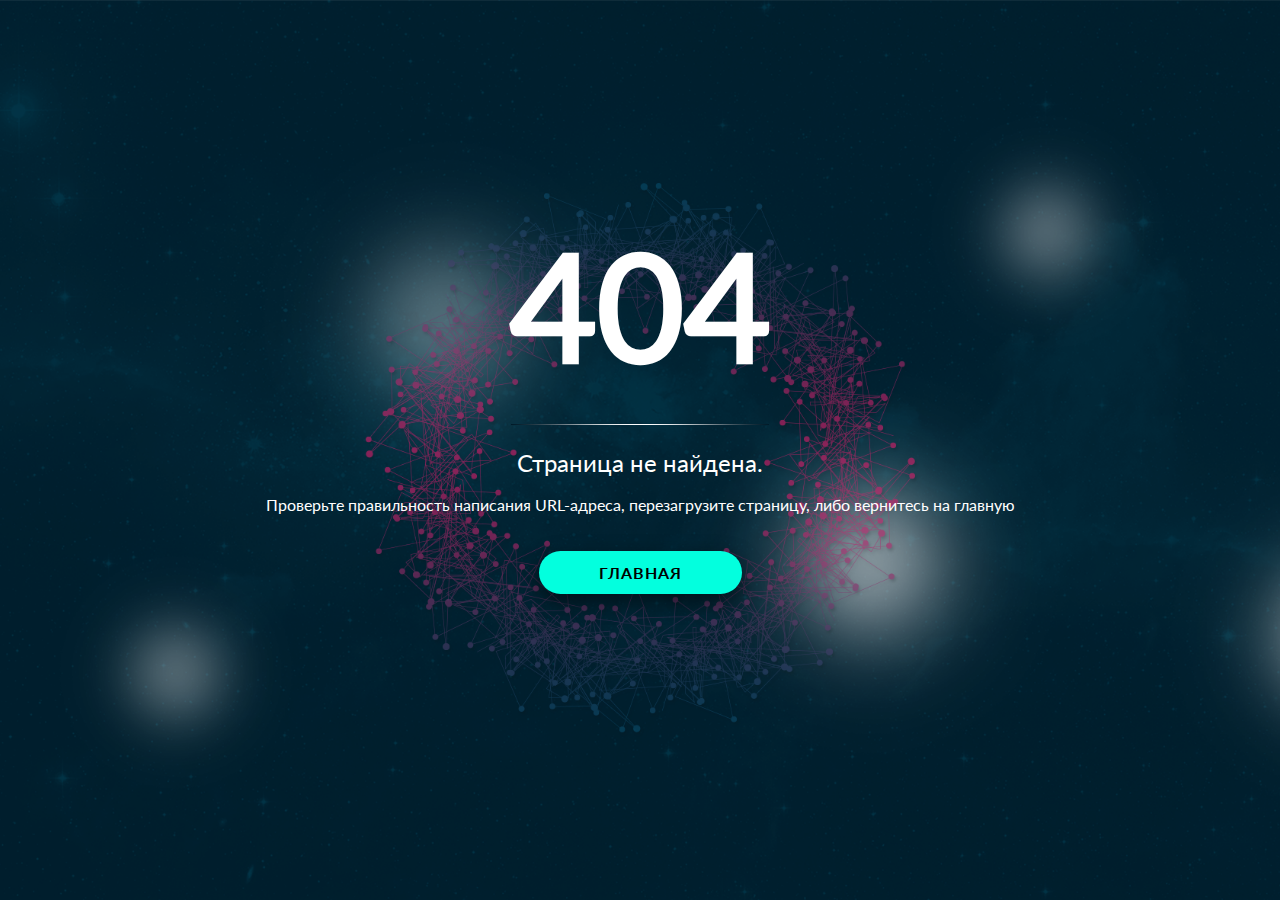
<file: 404Page.html>
<!DOCTYPE html>
<html lang="en">
<head>
    <meta charset="UTF-8">
    <title>Not Found</title>
    <link rel="stylesheet" href="css/normalize.css">
    <link rel="stylesheet" href="css/style.css">
</head>
<body>
<section class="not-found-section">
    <div class="wrap-text-block">
        <div class="wrap-text">
            <h1>404</h1>
            <img src="img/Shape.png">
            <p>Страница не найдена.</p>
            <span>Проверьте правильность написания URL-адреса, перезагрузите страницу, либо вернитесь на главную</span>
            <div class="btn-signup">
                <a href="#" class="button">ГЛАВНАЯ</a>
            </div>
        </div>
    </div>
</section>
</body>
</html>
</file>
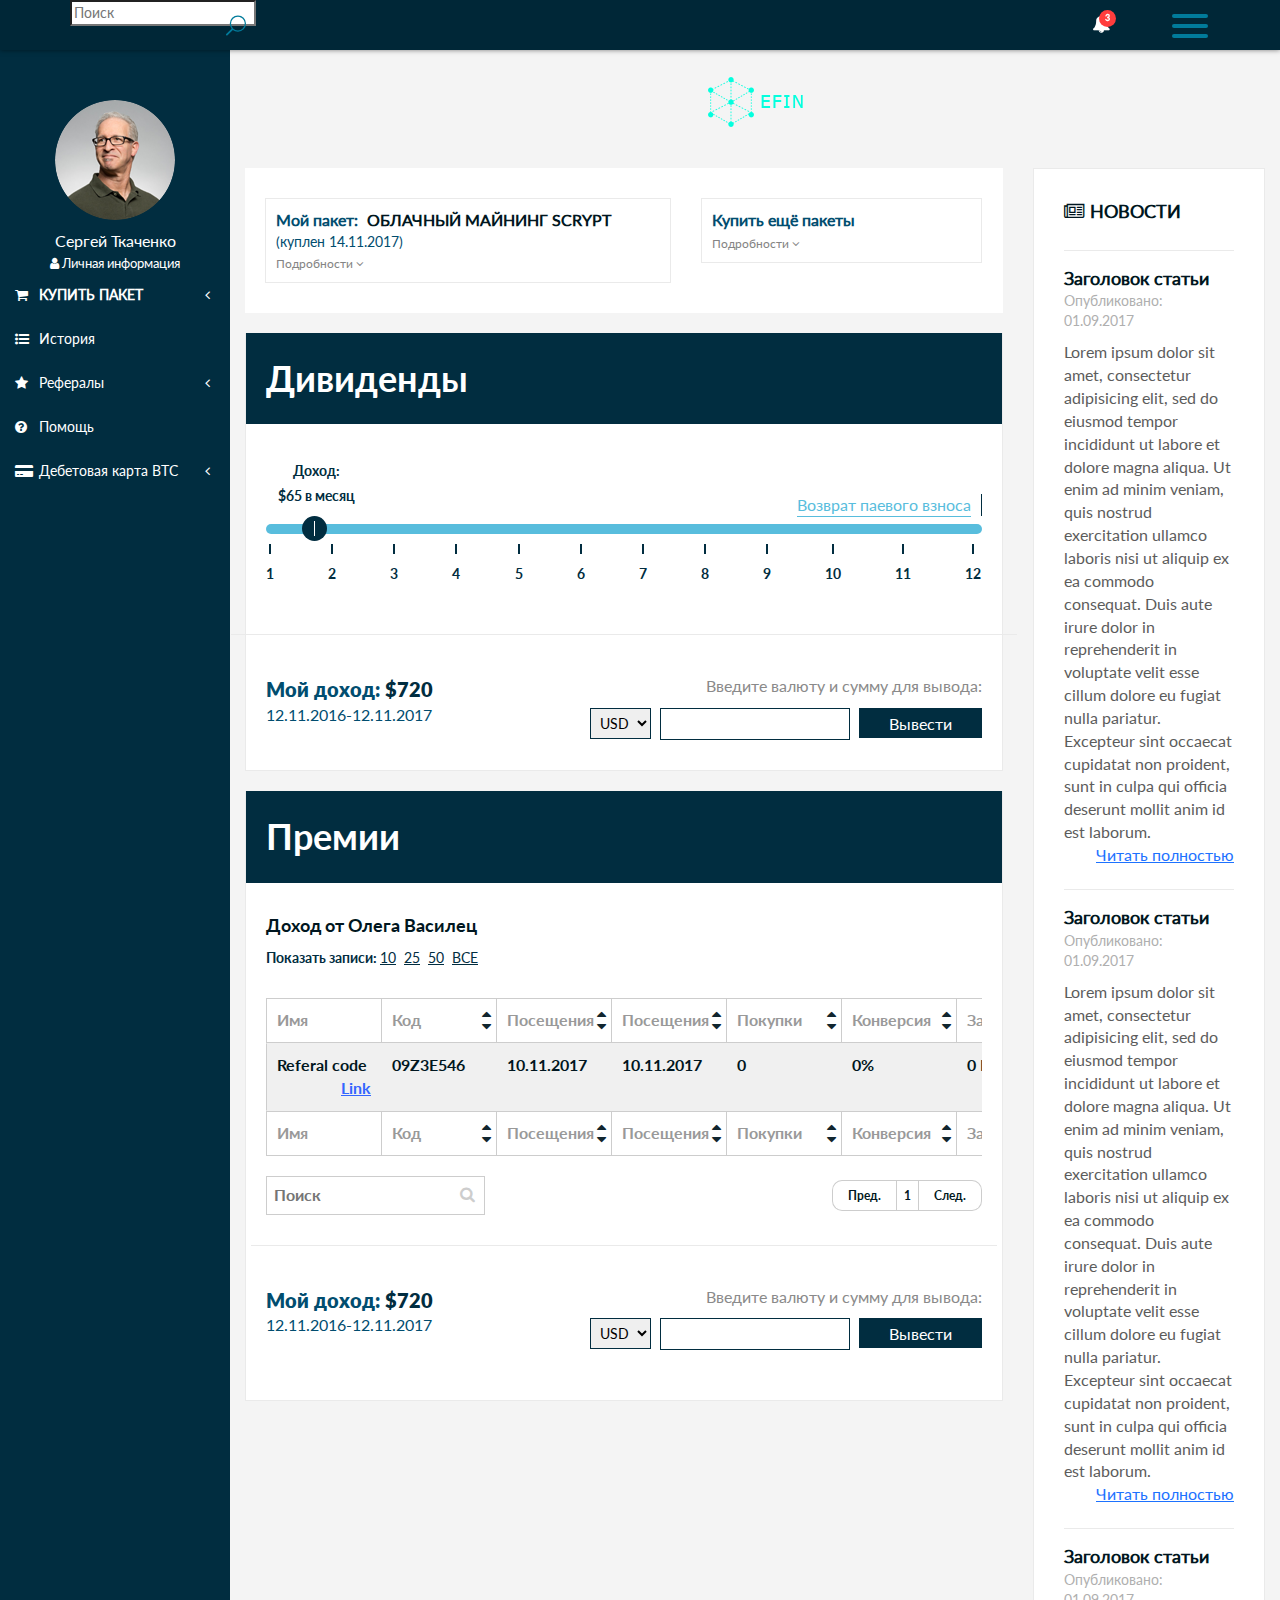
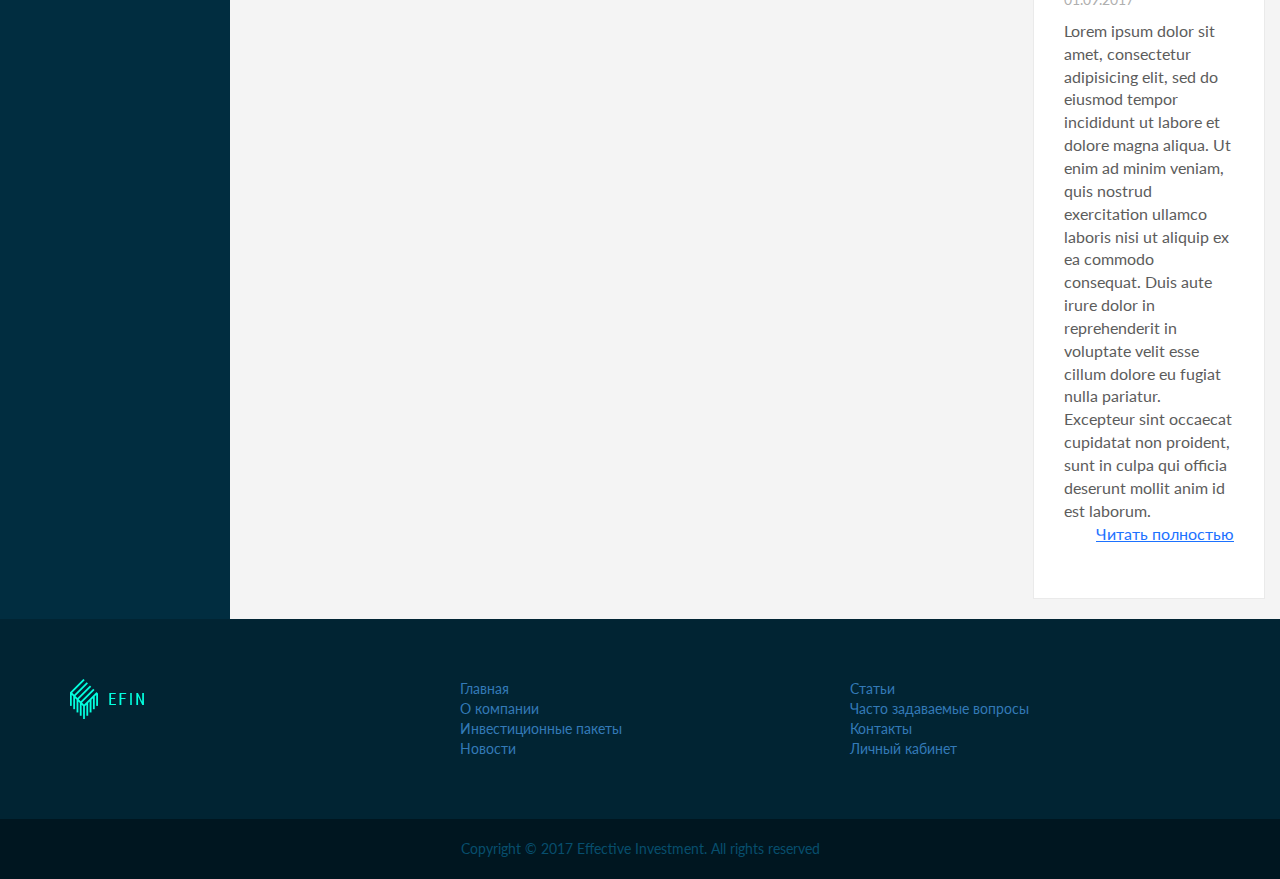
<file: LK.html>
<!DOCTYPE html>
<html lang="en">
<head>
    <meta charset="UTF-8">
    <meta name="viewport" content="width=device-width, initial-scale=1">
    <title>Title</title>
    <link rel="stylesheet" href="css/normalize.css">
    <link rel="stylesheet" href="css/bootstrap.min.css">
    <link rel="stylesheet" href="fonts/icons/flaticon.css">
    <link rel="stylesheet" href="css/font-awesome.min.css">
    <link rel="stylesheet" href="css/animate.css">
    <link rel="stylesheet" href="css/style.css">
    <link rel="stylesheet" href="css/LK.css">
</head>
<body>
<div style="height: auto; min-height: 100%; position: relative;
overflow-x: hidden;
overflow-y: auto;">
<header>
    <nav class="nav-header">
        <div class="container">
            <div class="wrap-input animated bounce">
                <input type="search" placeholder="Поиск">
                <i class="flaticon-search"></i>
            </div>

            <div class="toggle_mnu">
                                <span class="sandwich">
                                    <span class="sw-topper"></span>
                                    <span class="sw-bottom"></span>
                                     <span class="sw-footer"></span>
                                </span>
            </div>
            <a class="nav-header-bell"><i class="fa fa-bell" aria-hidden="true"></i><span>3</span></a>
            <div class="wrap-link animated bounce">
                <a>Вы не добавили адрес кошелька!</a>
                <a><i class="fa fa-bell" aria-hidden="true"></i><span>3</span></a>
                <a><i class="fa fa-sign-out" aria-hidden="true"></i> Выход</a>
            </div>
        </div>
    </nav>
    <p id="back-top" class="totop" style="display: block;"><a href="#top"><img src="img/down-arrow-white.png"></a></p>
</header>

        <!-- Left side column. contains the logo and sidebar -->
        <aside class="main-sidebar">
            <!-- sidebar: style can be found in sidebar.less -->
            <section class="sidebar">
        <div class="left-bar">
            <div class="wrap-avatar">
                <img src="img/avatar.png">
                <p>Сергей Ткаченко</p>
                <a href="LK_person.html"><i class="fa fa-user" aria-hidden="true"></i>  Личная информация</a>
            </div>
            <div class="menu">
                <ul class="sidebar-menu" data-widget="tree">
                   <!-- Optionally, you can add icons to the links -->
                    <li class="treeview">
                        <a href="#" class="buy"><i class="fa fa-shopping-cart"></i> <span>КУПИТЬ ПАКЕТ</span>
                            <span class="pull-right-container">
                <i class="fa fa-angle-left pull-right"></i>
              </span>
                        </a>
                        <ul class="treeview-menu">
                            <li><a class="active" href="#">Первый пакет</a></li>
                            <li><a href="#">Второй пакет</a></li>
                            <li><a href="#">Третий пакет</a></li>
                            <li><a href="#">Четвертый пакет</a></li>
                        </ul>
                    </li>
                    <li class="active"><a href="#"><i class="fa fa-list-ul"></i> <span>История</span></a></li>
                    <li class="treeview">
                        <a href="#"><i class="fa fa-star"></i> <span>Рефералы</span>
                            <span class="pull-right-container">
                <i class="fa fa-angle-left pull-right"></i>
              </span>
                        </a>
                        <ul class="treeview-menu">
                            <li><a href="#">По фамилиям</a></li>
                            <li><a class="active" href="#">По дате</a></li>
                            <li><a href="#">По вкладу</a></li>
                            <li><a href="#">По статусу</a></li>
                        </ul>
                    </li>
                    <li><a href="#"><i class="fa fa-question-circle"></i> <span>Помощь</span></a></li>
                    <li class="treeview">
                        <a href="#"><i class="fa fa-credit-card-alt"></i> <span>Дебетовая карта ВТС</span>
                            <span class="pull-right-container">
                <i class="fa fa-angle-left pull-right"></i>
              </span>
                        </a>
                        <ul class="treeview-menu">
                            <li><a href="#">Приват банк</a></li>
                            <li><a href="#">Pay Pal</a></li>
                            <li><a class="active" href="#">ROBOCASSA</a></li>
                        </ul>
                    </li>
                </ul>
            </div>
        </div>
            </section>
        </aside>

<div class="content-wrapper">
<div class="container-fluid">
    <div class="row">
        <div class="col-md-12">
            <section class="wrap-nav-section">
                <div class="container wrap-link-container">
                    <div class="wrap-nav-links">
                        <div class="row">
                            <div class="col-lg-1 col-md-12 col-sm-12 col-xs-12 wrap-logo">
                                <img src="img/LOGO-header.png">
                            </div>
                            <div class="col-lg-11 col-md-12">
                                <div class="links hidden">
                                    <a href="#home" class="scrollto">Главная</a>
                                    <a href="#about" class="scrollto">О компании</a>
                                    <a href="#invest" class="scrollto">Инвестиционные пакеты</a>
                                    <a href="news_list.html" class="scrollto">Новости</a>
                                    <a href="#articles" class="scrollto">Статьи</a>
                                    <a href="#faq" class="scrollto">Часто задаваемые вопросы</a>
                                    <a href="#contact" class="scrollto">Контакты</a>
                                    <a href="#" class="scrollto active">Личный кабинет</a>
                                    <a href="#" class="hidden-menu-item">Выход</a>
                                </div>
                            </div>
                        </div>
                    </div>
                </div>
            </section>
        </div>
    </div>
    <div class="row">
        <div class="col-lg-9 col-md-12">
            <div class="wrap-content">
                <div class="row">
                <div class="col-lg-7 col-md-12">
                    <div class="wrap-toggle-panel">
                        <span class="first-title">Мой пакет:</span>
                        <span class="second-title">ОБЛАЧНЫЙ МАЙНИНГ SCRYPT</span>
                        <span class="third-title">(куплен 14.11.2017)</span>
                        <a class="more-info" data-toggle="collapse" href="#collapseExample" aria-expanded="false" aria-controls="collapseExample">
                            Подробности <i class="fa fa-angle-down"></i>
                        </a>
                    </div>
                    <div class="collapse" id="collapseExample">
                        <div class="wrap-toggle-body">
                            <div class="row">
                                <div class="col-md-4 col-sm-4 col-xs-12">
                                    <div class="wrap-property">
                                        <div class="property">
                                            <p class="top-phrase">
                                                Минимальный Хєштрейт
                                            </p>
                                            <p class="bottom-phrase">
                                                1 MH/s
                                            </p>
                                        </div>
                                        <div class="property">
                                            <p class="top-phrase">
                                                Плата за обслуживание:
                                            </p>
                                            <p class="bottom-phrase">
                                                0.01 $ / 1 MH/s / 24h
                                            </p>
                                        </div>
                                        <div class="property">
                                            <p class="top-phrase">
                                                Минимальный Хєштрейт
                                            </p>
                                            <p class="bottom-phrase">
                                                1 MH/s
                                            </p>
                                        </div>
                                        <div class="property">
                                            <p class="top-phrase">
                                                Автоматические начисления в
                                            </p>
                                            <p class="bottom-phrase">
                                                BTC
                                            </p>
                                        </div>
                                        <div class="property">
                                            <p class="top-phrase">
                                                Минимальный Хєштрейт
                                            </p>
                                            <p class="bottom-phrase">
                                                1 MH/s
                                            </p>
                                        </div>
                                    </div>
                                </div>
                                <div class="col-md-8 col-sm-8 col-xs-12">
                                    <div class="wrap-description-property">
                                        <p class="desc-title">Преимущества пакета:</p>
                                        <p class="desc-body">Lorem ipsum dolor sit amet, consectetur adipisicing elit, sed do
                                            eiusmod tempor incididunt ut labore et dolore magna aliqua. Ut enim ad minim veniam,</p>
                                    </div>
                                    <div class="wrap-description-property">
                                        <p class="desc-title">Преимущества пакета:</p>
                                        <p class="desc-body">Lorem ipsum dolor sit amet, consectetur adipisicing elit, sed do
                                            eiusmod tempor incididunt ut labore et dolore magna aliqua. Ut enim ad minim veniam,</p>
                                    </div>
                                    <div class="wrap-description-property">
                                        <p class="desc-title">Преимущества пакета:</p>
                                        <p class="desc-body">Lorem ipsum dolor sit amet, consectetur adipisicing elit, sed do
                                            eiusmod tempor incididunt ut labore et dolore magna aliqua. Ut enim ad minim veniam,</p>
                                    </div>
                                </div>
                            </div>
                        </div>
                    </div>
                </div>
                <div class="col-lg-5 col-md-12">
                    <div class="wrap-toggle-panel">
                        <span class="first-title">Купить ещё пакеты</span>
                        <a class="more-info" data-toggle="collapse" href="#collapseExample2" aria-expanded="false" aria-controls="collapseExample2">
                            Подробности <i class="fa fa-angle-down"></i>
                        </a>
                    </div>
                    <div class="collapse" id="collapseExample2">
                        <div class="wrap-toggle-body">
                            <p class="some-desc">Вы можете преобрести сразу несколько пакетов, чтобы повысить доход</p>
                            <div class="wrap-buy-property first">
                                <span>ОБЛАЧНЫЙ МАЙНИНГ СКРИПТ</span>
                                <span>$7.50 за 1 MH/s</span>
                            </div>
                            <div class="wrap-buy-property">
                                <span>Минимальный Хэшрейт:</span>
                                <span>$7.50 за 1 MH/s</span>
                            </div>
                            <div class="wrap-buy-property">
                                <span>Плата за обслуживание:</span>
                                <span>$7.50 за 1 MH/s</span>
                            </div>
                            <div class="wrap-buy-property">
                                <span>Оборудование: HashCoins:</span>
                                <span>$7.50 за 1 MH/s</span>
                            </div>
                            <div class="wrap-buy-property">
                                <span>Автоматические начисления в:</span>
                                <span>$7.50 за 1 MH/s</span>
                            </div>
                            <div class="wrap-buy-property">
                                <span>Сотрудничество:</span>
                                <span>$7.50 за 1 MH/s</span>
                            </div>
                            <div class="wrap-buy-links">
                                <a class="button btn-buy">КУПИТЬ</a>
                                <a href="#"><span>Другой пакет <i class="fa fa-angle-right" aria-hidden="true"></i></span></a>
                            </div>
                        </div>
                    </div>
                </div>
                </div>
            </div>
            <div class="wrap-another-content">
                <p class="wrap-another-news-title">Дивиденды</p>
                <div class="wrap-divedents">
                    <div class="pointer">
                        <div class="wrap-pointer-text">
                            <p>Доход:</p>
                            <p>$65 в месяц</p>
                        </div>
                        <p class="picker-element"></p>
                    </div>
                    <a href="#" class="right-text-description"><span>Возврат паевого взноса</span></a>
                    <div class="divident-item">
                        <div class="delimiters"></div>
                        <span>1</span>
                    </div>
                    <div class="divident-item">
                        <div class="delimiters"></div>
                        <span>2</span>
                    </div>
                    <div class="divident-item">
                        <div class="delimiters"></div>
                        <span>3</span>
                    </div>
                    <div class="divident-item">
                        <div class="delimiters"></div>
                        <span>4</span>
                    </div>
                    <div class="divident-item">
                        <div class="delimiters"></div>
                        <span>5</span>
                    </div>
                    <div class="divident-item">
                        <div class="delimiters"></div>
                        <span>6</span>
                    </div>
                    <div class="divident-item">
                        <div class="delimiters"></div>
                        <span>7</span>
                    </div>
                    <div class="divident-item">
                        <div class="delimiters"></div>
                        <span>8</span>
                    </div>
                    <div class="divident-item">
                        <div class="delimiters"></div>
                        <span>9</span>
                    </div>
                    <div class="divident-item">
                        <div class="delimiters"></div>
                        <span>10</span>
                    </div>
                    <div class="divident-item">
                        <div class="delimiters"></div>
                        <span>11</span>
                    </div>
                    <div class="divident-item">
                        <div class="delimiters"></div>
                        <span>12</span>
                    </div>
                </div>
                <div class="statistic-content row">
                    <div class="col-md-4 col-sm-4 col-xs-12">
                    <div class="wrap-cash">
                        <span>Мой доход: </span><span>$720</span>
                    </div>
                    <p class="time-range">12.11.2016-12.11.2017</p>
                    </div>
                    <div class="col-md-8 col-sm-8 col-xs-12">
                    <p class="time-range-description">Введите валюту и сумму для вывода:</p>
                    <div class="wrap-withdraw">
                        <select>
                            <option>USD</option>
                            <option>UA</option>
                            <option>RU</option>
                        </select>
                        <input type="text">
                        <a class="get-money">Вывести</a>
                    </div>
                    </div>
                </div>
            </div>
            <div class="wrap-another-content">
                <p class="wrap-another-news-title">Премии</p>
                <div class="content">
                    <p class="content-title">Доход от Олега Василец</p>
                    <div class="wrap-filter">
                        <span>Показать записи: </span>
                        <a href="#">10</a>
                        <a href="#">25</a>
                        <a href="#">50</a>
                        <a href="#">ВСЕ</a>
                    </div>
                    <div class="wrap-table">
                        <div class="premium-table">
                        <div class="table-item">
                            <span>Имя</span>
                        </div>
                        <div class="table-item">
                            <span>Код</span>
                            <div class="wrap-controls">
                                <a><i class="fa fa-caret-up" aria-hidden="true"></i></a>
                                <a><i class="fa fa-caret-down" aria-hidden="true"></i></a>
                            </div>
                        </div>
                        <div class="table-item">
                            <span>Посещения</span>
                            <div class="wrap-controls">
                                <a><i class="fa fa-caret-up" aria-hidden="true"></i></a>
                                <a><i class="fa fa-caret-down" aria-hidden="true"></i></a>
                            </div>
                        </div>
                        <div class="table-item">
                            <span>Посещения</span>
                            <div class="wrap-controls">
                                <a><i class="fa fa-caret-up" aria-hidden="true"></i></a>
                                <a><i class="fa fa-caret-down" aria-hidden="true"></i></a>
                            </div>
                        </div>
                        <div class="table-item">
                            <span>Покупки</span>
                            <div class="wrap-controls">
                                <a><i class="fa fa-caret-up" aria-hidden="true"></i></a>
                                <a><i class="fa fa-caret-down" aria-hidden="true"></i></a>
                            </div>
                        </div>
                        <div class="table-item">
                            <span>Конверсия</span>
                            <div class="wrap-controls">
                                <a><i class="fa fa-caret-up" aria-hidden="true"></i></a>
                                <a><i class="fa fa-caret-down" aria-hidden="true"></i></a>
                            </div>
                        </div>
                        <div class="table-item">
                            <span>Заработок</span>
                            <div class="wrap-controls">
                                <a><i class="fa fa-caret-up" aria-hidden="true"></i></a>
                                <a><i class="fa fa-caret-down" aria-hidden="true"></i></a>
                            </div>
                        </div>
                        <div class="table-item">
                            <span>Создано</span>
                            <div class="wrap-controls">
                                <a><i class="fa fa-caret-up" aria-hidden="true"></i></a>
                                <a><i class="fa fa-caret-down" aria-hidden="true"></i></a>
                            </div>
                        </div>
                        <div class="table-item">
                            <div class="wrap-controls">
                                <a><i class="fa fa-caret-up" aria-hidden="true"></i></a>
                                <a><i class="fa fa-caret-down" aria-hidden="true"></i></a>
                            </div>
                        </div>
                    </div>
                        <div class="premium-table-item">
                        <div class="table-item">
                            <span>Referal code</span>
                            <a href="#">Link</a>
                        </div>
                        <div class="table-item">
                            <span>09Z3E546</span>

                        </div>
                        <div class="table-item">
                            <span>10.11.2017</span>
                        </div>
                        <div class="table-item">
                            <span>10.11.2017</span>
                        </div>
                        <div class="table-item">
                            <span>0</span>
                        </div>
                        <div class="table-item">
                            <span>0%</span>
                        </div>
                        <div class="table-item">
                            <span>0 BTC</span>
                        </div>
                        <div class="table-item">
                            <span>23.09.2017</span>
                            <span>18:45:14</span>
                        </div>
                        <div class="table-item">
                            <a href="#">Выключить</a>
                        </div>
                    </div>
                        <div class="premium-table">
                        <div class="table-item">
                            <span>Имя</span>
                        </div>
                        <div class="table-item">
                            <span>Код</span>
                            <div class="wrap-controls">
                                <a><i class="fa fa-caret-up" aria-hidden="true"></i></a>
                                <a><i class="fa fa-caret-down" aria-hidden="true"></i></a>
                            </div>
                        </div>
                        <div class="table-item">
                            <span>Посещения</span>
                            <div class="wrap-controls">
                                <a><i class="fa fa-caret-up" aria-hidden="true"></i></a>
                                <a><i class="fa fa-caret-down" aria-hidden="true"></i></a>
                            </div>
                        </div>
                        <div class="table-item">
                            <span>Посещения</span>
                            <div class="wrap-controls">
                                <a><i class="fa fa-caret-up" aria-hidden="true"></i></a>
                                <a><i class="fa fa-caret-down" aria-hidden="true"></i></a>
                            </div>
                        </div>
                        <div class="table-item">
                            <span>Покупки</span>
                            <div class="wrap-controls">
                                <a><i class="fa fa-caret-up" aria-hidden="true"></i></a>
                                <a><i class="fa fa-caret-down" aria-hidden="true"></i></a>
                            </div>
                        </div>
                        <div class="table-item">
                            <span>Конверсия</span>
                            <div class="wrap-controls">
                                <a><i class="fa fa-caret-up" aria-hidden="true"></i></a>
                                <a><i class="fa fa-caret-down" aria-hidden="true"></i></a>
                            </div>
                        </div>
                        <div class="table-item">
                            <span>Заработок</span>
                            <div class="wrap-controls">
                                <a><i class="fa fa-caret-up" aria-hidden="true"></i></a>
                                <a><i class="fa fa-caret-down" aria-hidden="true"></i></a>
                            </div>
                        </div>
                        <div class="table-item">
                            <span>Создано</span>
                            <div class="wrap-controls">
                                <a><i class="fa fa-caret-up" aria-hidden="true"></i></a>
                                <a><i class="fa fa-caret-down" aria-hidden="true"></i></a>
                            </div>
                        </div>
                        <div class="table-item">
                            <div class="wrap-controls">
                                <a><i class="fa fa-caret-up" aria-hidden="true"></i></a>
                                <a><i class="fa fa-caret-down" aria-hidden="true"></i></a>
                            </div>
                        </div>
                    </div>
                    </div>

                    <div class="wrap-search">
                        <div class="wrap-input">
                            <input type="search" placeholder="Поиск">
                            <i class="fa fa-search" aria-hidden="true"></i>
                        </div>
                        <div class="wrap-paginate"><a href="#">Пред.</a><a href="#">1</a><a href="#">След.</a></div>
                    </div>

                    <div class="statistic-content row">
                        <div class="col-md-4">
                        <div class="wrap-cash">
                            <span>Мой доход: </span><span>$720</span>
                        </div>
                        <p class="time-range">12.11.2016-12.11.2017</p>
                        </div>
                        <div class="col-md-8">
                        <p class="time-range-description">Введите валюту и сумму для вывода:</p>
                        <div class="wrap-withdraw">
                            <select>
                                <option>USD</option>
                                <option>UA</option>
                                <option>RU</option>
                            </select>
                            <input type="text">
                            <a class="get-money">Вывести</a>
                        </div>
                        </div>
                    </div>
                </div>
            </div>
        </div>
        <div class="col-lg-3 col-md-12">
            <div class="news-wrapper">
                <p class="news-title"><i class="fa fa-newspaper-o"></i> НОВОСТИ</p>
                <div class="wrap-news-item">
                    <p class="news-item-title">Заголовок статьи</p>
                    <p class="news-item-date">Опубликовано: 01.09.2017</p>
                    <p class="news-item-body">Lorem ipsum dolor sit amet, consectetur adipisicing elit, sed do
                        eiusmod tempor incididunt ut labore et dolore magna aliqua. Ut enim ad minim veniam,
                        quis nostrud exercitation ullamco laboris nisi ut aliquip ex ea commodo consequat.
                        Duis aute irure dolor in reprehenderit in voluptate velit esse cillum dolore eu fugiat
                        nulla pariatur. Excepteur sint occaecat cupidatat non proident, sunt in culpa qui officia
                        deserunt mollit anim id est laborum.</p>
                    <a class="read-more">Читать полностью</a>
                </div>
                <div class="wrap-news-item">
                    <p class="news-item-title">Заголовок статьи</p>
                    <p class="news-item-date">Опубликовано: 01.09.2017</p>
                    <p class="news-item-body">Lorem ipsum dolor sit amet, consectetur adipisicing elit, sed do
                        eiusmod tempor incididunt ut labore et dolore magna aliqua. Ut enim ad minim veniam,
                        quis nostrud exercitation ullamco laboris nisi ut aliquip ex ea commodo consequat.
                        Duis aute irure dolor in reprehenderit in voluptate velit esse cillum dolore eu fugiat
                        nulla pariatur. Excepteur sint occaecat cupidatat non proident, sunt in culpa qui officia
                        deserunt mollit anim id est laborum.</p>
                    <a class="read-more">Читать полностью</a>
                </div>
                <div class="wrap-news-item">
                    <p class="news-item-title">Заголовок статьи</p>
                    <p class="news-item-date">Опубликовано: 01.09.2017</p>
                    <p class="news-item-body">Lorem ipsum dolor sit amet, consectetur adipisicing elit, sed do
                        eiusmod tempor incididunt ut labore et dolore magna aliqua. Ut enim ad minim veniam,
                        quis nostrud exercitation ullamco laboris nisi ut aliquip ex ea commodo consequat.
                        Duis aute irure dolor in reprehenderit in voluptate velit esse cillum dolore eu fugiat
                        nulla pariatur. Excepteur sint occaecat cupidatat non proident, sunt in culpa qui officia
                        deserunt mollit anim id est laborum.</p>
                    <a class="read-more">Читать полностью</a>
                </div>
            </div>
        </div>
    </div>
</div>
</div>
</div>

<footer id="contact" class="footer-section">
    <div class="container">
        <div class="row">
            <div class="col-md-4 col-sm-12 col-xs-12 main-footer">
                <img src="img/LOGO-footer.png">
            </div>
            <div class="col-md-4 col-sm-6 col-xs-12 hidden-btw">
                <a href="#home" class="scrollto">Главная</a>
                <a href="#about" class="scrollto">О компании</a>
                <a href="#invest" class="scrollto">Инвестиционные пакеты</a>
                <a href="#news" class="scrollto">Новости</a>
            </div>
            <div class="col-md-4 col-sm-6 col-xs-12 hidden-btw">
                <a href="#articles" class="scrollto">Статьи</a>
                <a href="#faq" class="scrollto">Часто задаваемые вопросы</a>
                <a href="#" class="scrollto">Контакты</a>
                <a href="#">Личный кабинет</a>
            </div>
        </div>
    </div>
</footer>
<div class="after-footer">
    <p>Copyright © 2017 Effective Investment. All rights reserved</p>
</div>
<script src="js/jquery-2.1.3.min.js"></script>
<script src="js/animate.css.js"></script>
<script src="js/waypoints.min.js"></script>
<script src="js/bootstrap.min.js"></script>
<script src="js/PageScroll2id.min.js"></script>
<script src="js/main.js"></script>
</body>
</html>
</file>
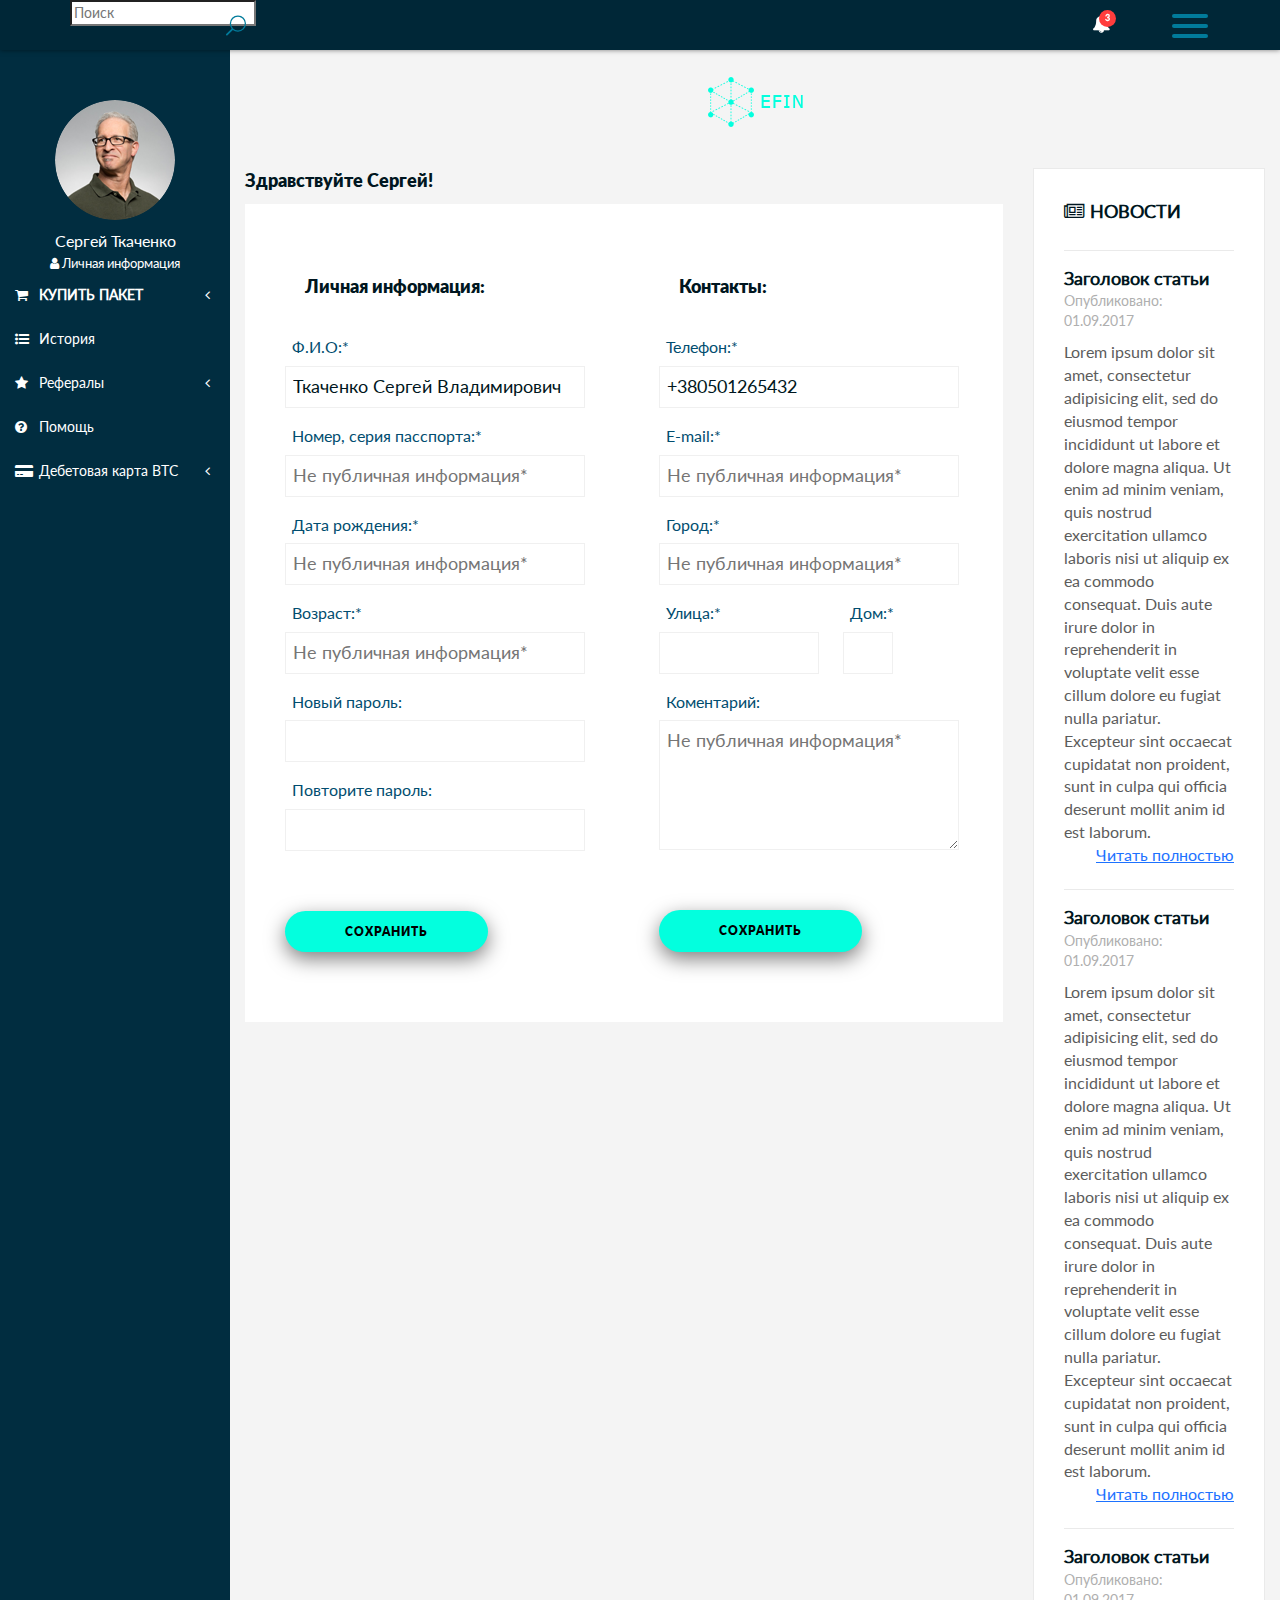
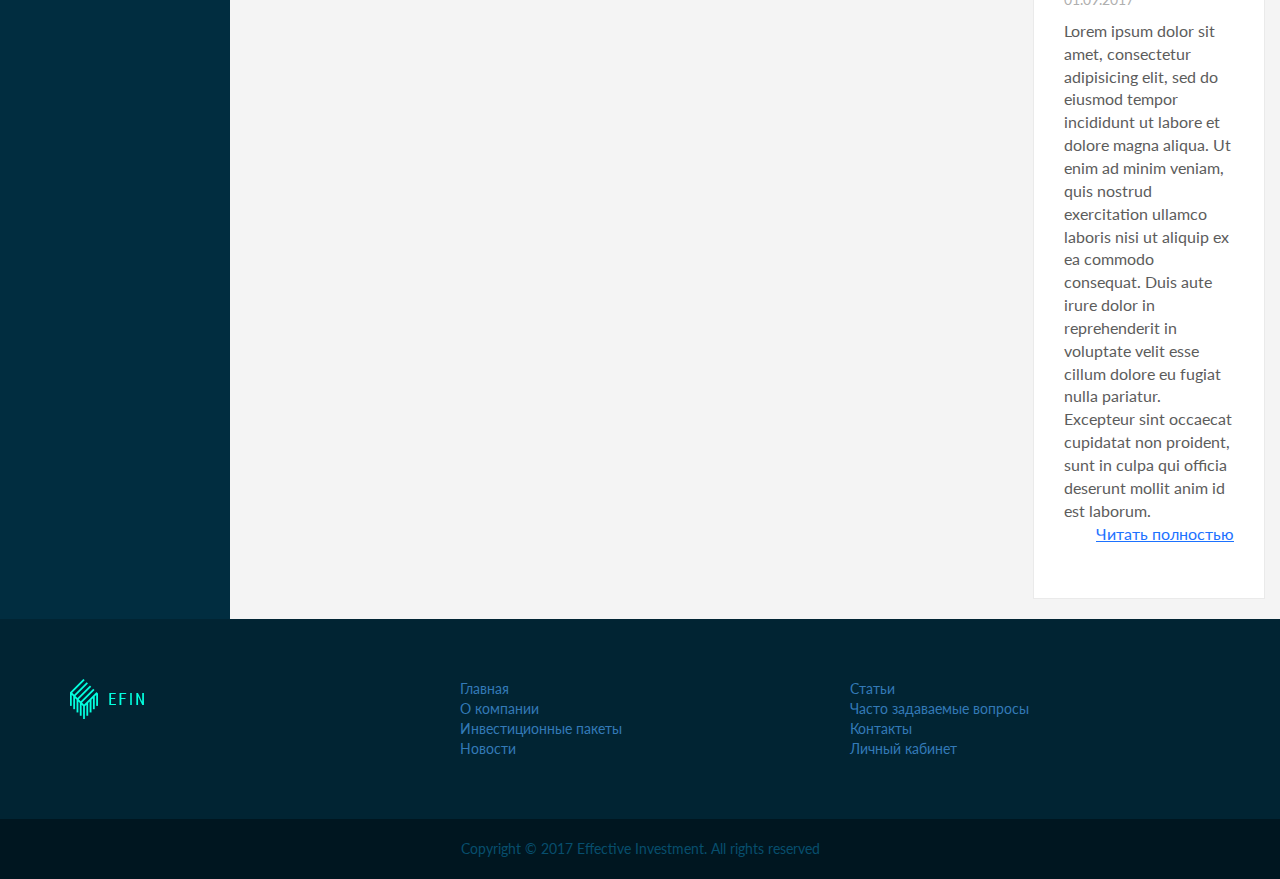
<file: LK_person.html>
<!DOCTYPE html>
<html lang="en">
<head>
    <meta charset="UTF-8">
    <meta name="viewport" content="width=device-width, initial-scale=1">
    <title>Title</title>
    <link rel="stylesheet" href="css/normalize.css">
    <link rel="stylesheet" href="css/bootstrap.min.css">
    <link rel="stylesheet" href="fonts/icons/flaticon.css">
    <link rel="stylesheet" href="css/font-awesome.min.css">
    <link rel="stylesheet" href="css/animate.css">
    <link rel="stylesheet" href="css/style.css">
    <link rel="stylesheet" href="css/LK.css">
</head>
<body>
<div style="height: auto; min-height: 100%; position: relative;
overflow-x: hidden;
overflow-y: auto;">
    <header>
        <nav class="nav-header">
            <div class="container">
                <div class="wrap-input animated bounce">
                    <input type="search" placeholder="Поиск">
                    <i class="flaticon-search"></i>
                </div>

                <div class="toggle_mnu">
                                <span class="sandwich">
                                    <span class="sw-topper"></span>
                                    <span class="sw-bottom"></span>
                                     <span class="sw-footer"></span>
                                </span>
                </div>
                <a class="nav-header-bell"><i class="fa fa-bell" aria-hidden="true"></i><span>3</span></a>
                <div class="wrap-link animated bounce">
                    <a>Вы не добавили адрес кошелька!</a>
                    <a><i class="fa fa-bell" aria-hidden="true"></i><span>3</span></a>
                    <a><i class="fa fa-sign-out" aria-hidden="true"></i> Выход</a>
                </div>
            </div>
        </nav>
        <p id="back-top" class="totop" style="display: block;"><a href="#top"><img src="img/down-arrow-white.png"></a></p>
    </header>

    <!-- Left side column. contains the logo and sidebar -->
    <aside class="main-sidebar">
        <!-- sidebar: style can be found in sidebar.less -->
        <section class="sidebar">
            <div class="left-bar">
                <div class="wrap-avatar">
                    <img src="img/avatar.png">
                    <p>Сергей Ткаченко</p>
                    <a href="#"><i class="fa fa-user" aria-hidden="true"></i>  Личная информация</a>
                </div>
                <div class="menu">
                    <ul class="sidebar-menu" data-widget="tree">
                        <!-- Optionally, you can add icons to the links -->
                        <li class="treeview">
                            <a href="#" class="buy"><i class="fa fa-shopping-cart"></i> <span>КУПИТЬ ПАКЕТ</span>
                                <span class="pull-right-container">
                <i class="fa fa-angle-left pull-right"></i>
              </span>
                            </a>
                            <ul class="treeview-menu">
                                <li><a class="active" href="#">Первый пакет</a></li>
                                <li><a href="#">Второй пакет</a></li>
                                <li><a href="#">Третий пакет</a></li>
                                <li><a href="#">Четвертый пакет</a></li>
                            </ul>
                        </li>
                        <li class="active"><a href="#"><i class="fa fa-list-ul"></i> <span>История</span></a></li>
                        <li class="treeview">
                            <a href="#"><i class="fa fa-star"></i> <span>Рефералы</span>
                                <span class="pull-right-container">
                <i class="fa fa-angle-left pull-right"></i>
              </span>
                            </a>
                            <ul class="treeview-menu">
                                <li><a href="#">По фамилиям</a></li>
                                <li><a class="active" href="#">По дате</a></li>
                                <li><a href="#">По вкладу</a></li>
                                <li><a href="#">По статусу</a></li>
                            </ul>
                        </li>
                        <li><a href="#"><i class="fa fa-question-circle"></i> <span>Помощь</span></a></li>
                        <li class="treeview">
                            <a href="#"><i class="fa fa-credit-card-alt"></i> <span>Дебетовая карта ВТС</span>
                                <span class="pull-right-container">
                <i class="fa fa-angle-left pull-right"></i>
              </span>
                            </a>
                            <ul class="treeview-menu">
                                <li><a href="#">Приват банк</a></li>
                                <li><a href="#">Pay Pal</a></li>
                                <li><a class="active" href="#">ROBOCASSA</a></li>
                            </ul>
                        </li>
                    </ul>
                </div>
            </div>
        </section>
    </aside>

    <div class="content-wrapper">
        <div class="container-fluid">
            <div class="row">
                <div class="col-md-12">
                    <section class="wrap-nav-section">
                        <div class="container wrap-link-container">
                            <div class="wrap-nav-links">
                                <div class="row">
                                    <div class="col-lg-1 col-md-12 col-sm-12 col-xs-12 wrap-logo">
                                        <img src="img/LOGO-header.png">
                                    </div>
                                    <div class="col-lg-11 col-md-12">
                                        <div class="links hidden">
                                            <a href="#home" class="scrollto">Главная</a>
                                            <a href="#about" class="scrollto">О компании</a>
                                            <a href="#invest" class="scrollto">Инвестиционные пакеты</a>
                                            <a href="news_list.html" class="scrollto">Новости</a>
                                            <a href="#articles" class="scrollto">Статьи</a>
                                            <a href="#faq" class="scrollto">Часто задаваемые вопросы</a>
                                            <a href="#contact" class="scrollto">Контакты</a>
                                            <a href="#" class="scrollto active">Личный кабинет</a>
                                            <a href="#" class="hidden-menu-item">Выход</a>
                                        </div>
                                    </div>
                                </div>
                            </div>
                        </div>
                    </section>
                </div>
            </div>
            <div class="row">
                <div class="col-lg-9 col-md-12">
                    <p class="hello-label">Здравствуйте Сергей!</p>
                    <div class="wrap-content">
                        <div class="row">
                            <div class="col-lg-6 col-md-10 col-sm-10">
                                <p class="person-label">Личная информация:</p>
                                <div class="wrap-person-information">
                                    <div><span>Ф.И.О:*</span><input value="Ткаченко Сергей Владимирович" /></div>
                                    <div><span>Номер, серия пасспорта:*</span><input placeholder="Не публичная информация*" /></div>
                                    <div><span>Дата рождения:*</span><input placeholder="Не публичная информация*" /></div>
                                    <div><span>Возраст:*</span><input placeholder="Не публичная информация*" /></div>
                                    <div><span>Новый пароль:</span><input /></div>
                                    <div><span>Повторите пароль:</span><input /></div>
                                    <div><a href="#" class="button btn-buy">Сохранить</a></div>
                                </div>
                            </div>
                            <div class="col-lg-6 col-md-10 col-sm-10">
                                <p class="person-label">Контакты:</p>
                                <div class="wrap-person-information">
                                    <div><span>Телефон:*</span><input value="+380501265432" /></div>
                                    <div><span>E-mail:*</span><input placeholder="Не публичная информация*" /></div>
                                    <div><span>Город:*</span><input placeholder="Не публичная информация*" /></div>
                                    <div class="wrap-address"><div><span>Улица:*</span><input class="street"/></div><div><span>Дом:*</span><input class="house"/></div></div>
                                    <div class="wrap-comment"><span>Коментарий:</span><textarea placeholder="Не публичная информация*"></textarea></div>
                                    <div><a href="#" class="button btn-buy">Сохранить</a></div>
                                </div>
                            </div>
                        </div>
                    </div>
                </div>
                <div class="col-lg-3 col-md-12">
                    <div class="news-wrapper">
                        <p class="news-title"><i class="fa fa-newspaper-o"></i> НОВОСТИ</p>
                        <div class="wrap-news-item">
                            <p class="news-item-title">Заголовок статьи</p>
                            <p class="news-item-date">Опубликовано: 01.09.2017</p>
                            <p class="news-item-body">Lorem ipsum dolor sit amet, consectetur adipisicing elit, sed do
                                eiusmod tempor incididunt ut labore et dolore magna aliqua. Ut enim ad minim veniam,
                                quis nostrud exercitation ullamco laboris nisi ut aliquip ex ea commodo consequat.
                                Duis aute irure dolor in reprehenderit in voluptate velit esse cillum dolore eu fugiat
                                nulla pariatur. Excepteur sint occaecat cupidatat non proident, sunt in culpa qui officia
                                deserunt mollit anim id est laborum.</p>
                            <a class="read-more">Читать полностью</a>
                        </div>
                        <div class="wrap-news-item">
                            <p class="news-item-title">Заголовок статьи</p>
                            <p class="news-item-date">Опубликовано: 01.09.2017</p>
                            <p class="news-item-body">Lorem ipsum dolor sit amet, consectetur adipisicing elit, sed do
                                eiusmod tempor incididunt ut labore et dolore magna aliqua. Ut enim ad minim veniam,
                                quis nostrud exercitation ullamco laboris nisi ut aliquip ex ea commodo consequat.
                                Duis aute irure dolor in reprehenderit in voluptate velit esse cillum dolore eu fugiat
                                nulla pariatur. Excepteur sint occaecat cupidatat non proident, sunt in culpa qui officia
                                deserunt mollit anim id est laborum.</p>
                            <a class="read-more">Читать полностью</a>
                        </div>
                        <div class="wrap-news-item">
                            <p class="news-item-title">Заголовок статьи</p>
                            <p class="news-item-date">Опубликовано: 01.09.2017</p>
                            <p class="news-item-body">Lorem ipsum dolor sit amet, consectetur adipisicing elit, sed do
                                eiusmod tempor incididunt ut labore et dolore magna aliqua. Ut enim ad minim veniam,
                                quis nostrud exercitation ullamco laboris nisi ut aliquip ex ea commodo consequat.
                                Duis aute irure dolor in reprehenderit in voluptate velit esse cillum dolore eu fugiat
                                nulla pariatur. Excepteur sint occaecat cupidatat non proident, sunt in culpa qui officia
                                deserunt mollit anim id est laborum.</p>
                            <a class="read-more">Читать полностью</a>
                        </div>
                    </div>
                </div>
            </div>
        </div>
    </div>
</div>

<footer id="contact" class="footer-section">
    <div class="container">
        <div class="row">
            <div class="col-md-4 col-sm-12 col-xs-12 main-footer">
                <img src="img/LOGO-footer.png">
            </div>
            <div class="col-md-4 col-sm-6 col-xs-12 hidden-btw">
                <a href="#home" class="scrollto">Главная</a>
                <a href="#about" class="scrollto">О компании</a>
                <a href="#invest" class="scrollto">Инвестиционные пакеты</a>
                <a href="#news" class="scrollto">Новости</a>
            </div>
            <div class="col-md-4 col-sm-6 col-xs-12 hidden-btw">
                <a href="#articles" class="scrollto">Статьи</a>
                <a href="#faq" class="scrollto">Часто задаваемые вопросы</a>
                <a href="#" class="scrollto">Контакты</a>
                <a href="#">Личный кабинет</a>
            </div>
        </div>
    </div>
</footer>
<div class="after-footer">
    <p>Copyright © 2017 Effective Investment. All rights reserved</p>
</div>
<script src="js/jquery-2.1.3.min.js"></script>
<script src="js/animate.css.js"></script>
<script src="js/waypoints.min.js"></script>
<script src="js/bootstrap.min.js"></script>
<script src="js/PageScroll2id.min.js"></script>
<script src="js/main.js"></script>
</body>
</html>
</file>
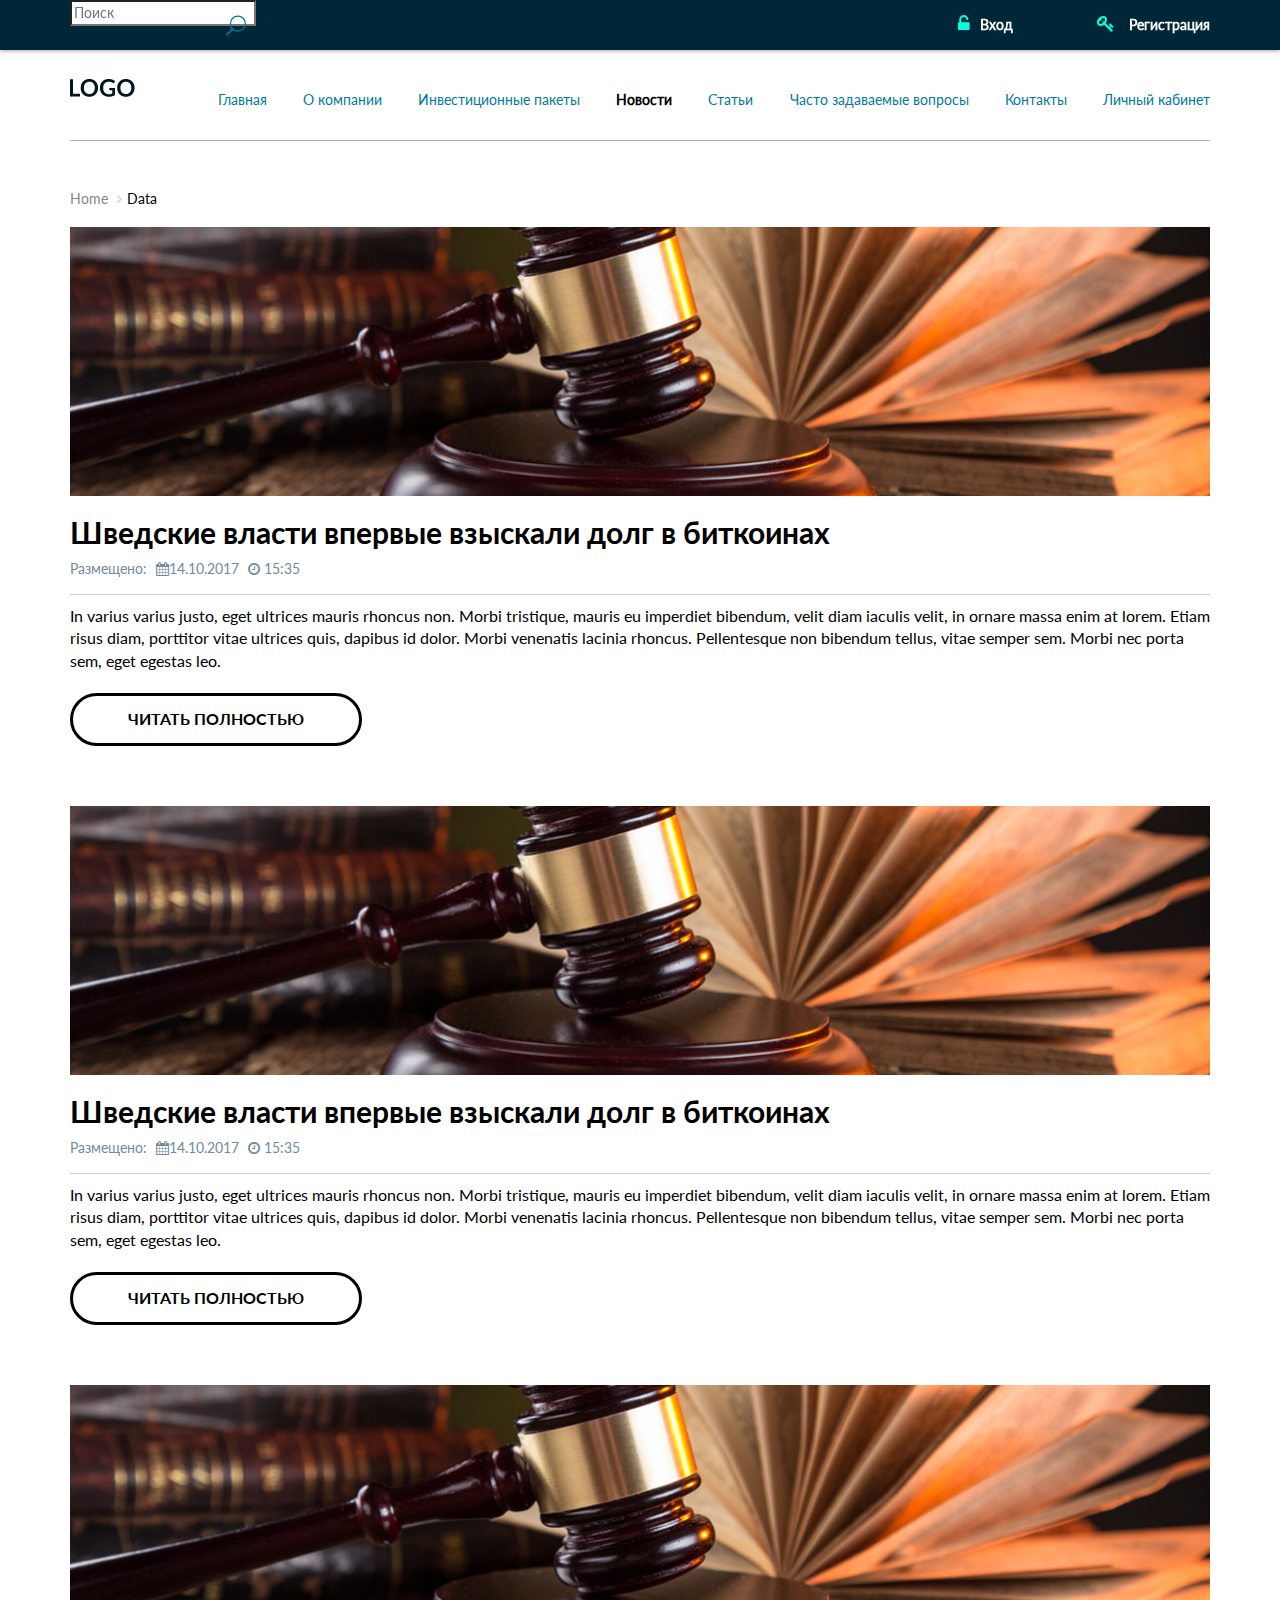
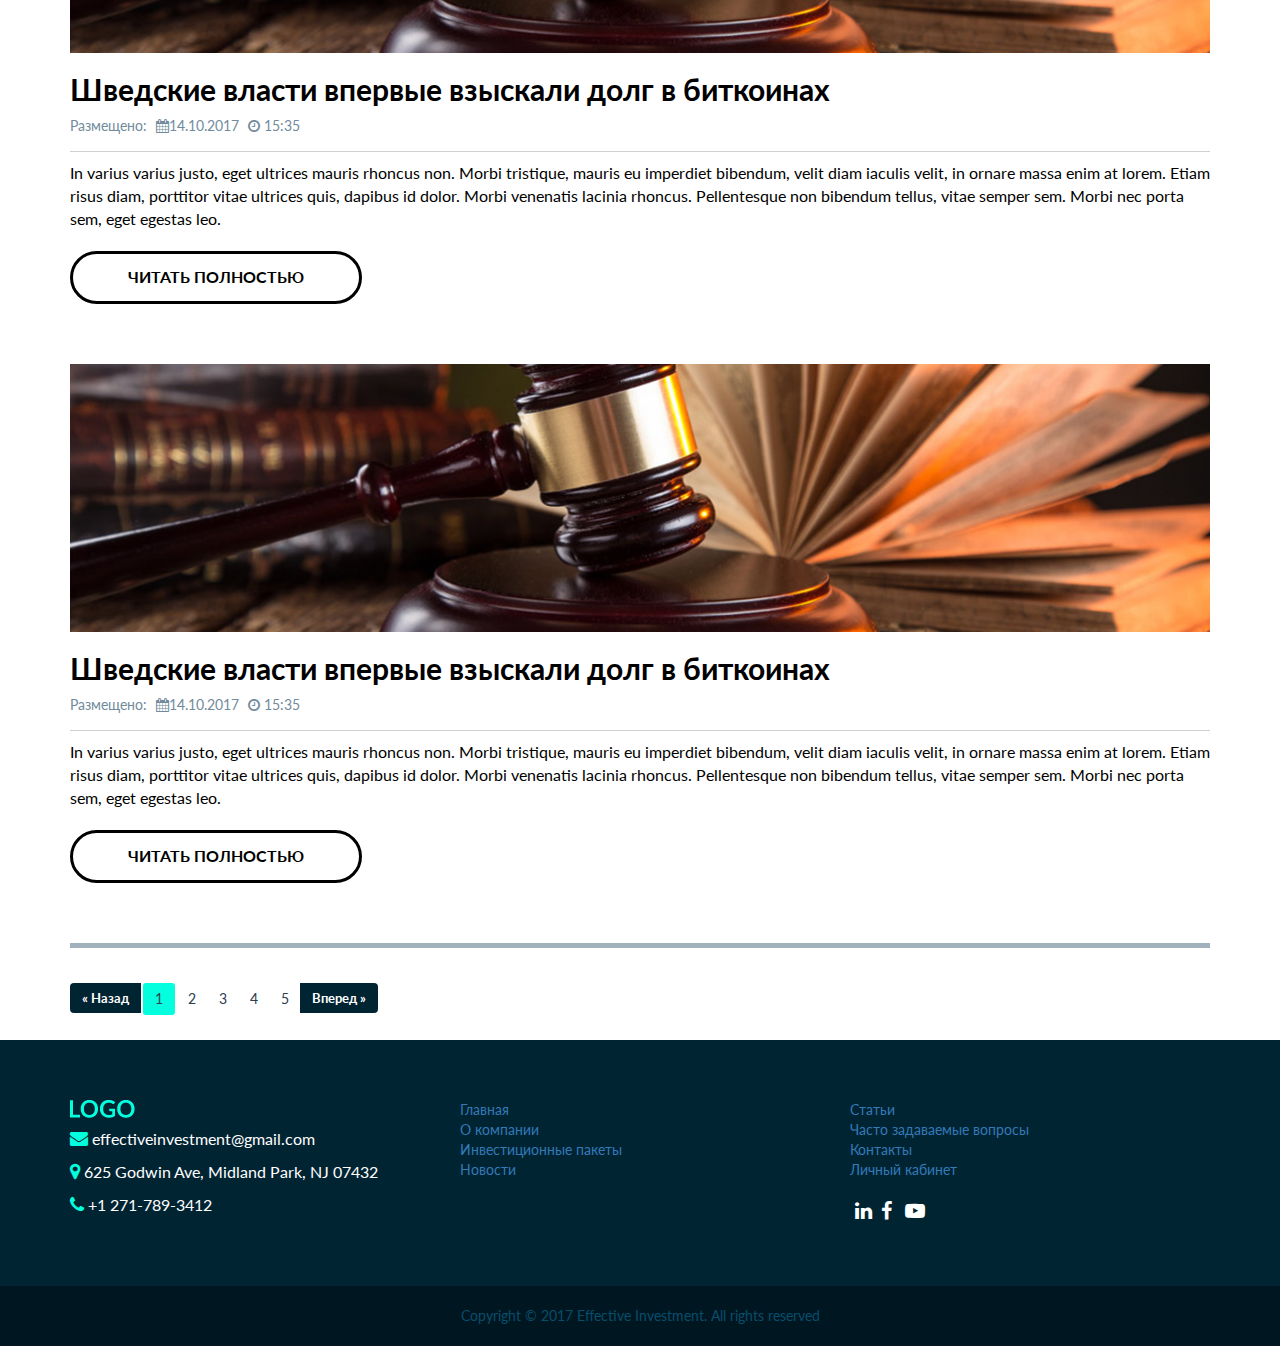
<file: news_list.html>
<!DOCTYPE html>
<html lang="en">
<head>
    <meta charset="UTF-8">
    <meta name="viewport" content="width=device-width, initial-scale=1">
    <title>Title</title>
    <link rel="stylesheet" href="css/normalize.css">
    <link rel="stylesheet" href="css/bootstrap.min.css">
    <link rel="stylesheet" href="fonts/icons/flaticon.css">
    <link rel="stylesheet" href="css/font-awesome.min.css">
    <link rel="stylesheet" href="css/animate.css">
    <link rel="stylesheet" href="css/style.css">
    <link rel="stylesheet" href="css/news-style.css">
</head>
<body>

<header>
    <nav class="nav-header">
        <div class="container">
            <div class="wrap-input animated bounce">
                <input type="search" placeholder="Поиск">
                <i class="flaticon-search"></i>
            </div>

            <div class="toggle_mnu">
                                <span class="sandwich">
                                    <span class="sw-topper"></span>
                                    <span class="sw-bottom"></span>
                                     <span class="sw-footer"></span>
                                </span>
            </div>
            <div class="wrap-link animated bounce">
                <a href="#" data-toggle="modal" data-target="#login"><i class="fa fa-unlock-alt" aria-hidden="true"></i>Вход</a>
                <a href="#" data-toggle="modal" data-target="#register"><i class="fa fa-key" aria-hidden="true"></i>
                    Регистрация</a>
            </div>
        </div>
    </nav>
    <p id="back-top" class="totop" style="display: block;"><a href="#top"><img src="img/down-arrow-white.png"></a></p>
</header>
<!-- Modal -->
<div class="modal fade login" id="login" tabindex="-1" role="dialog" aria-labelledby="login" aria-hidden="true">
    <div class="modal-dialog">
        <div class="modal-content">
            <div class="modal-body">
                <button type="button" class="close" data-dismiss="modal" aria-hidden="true">&times;</button>
                <h4>АВТОРИЗАЦИЯ</h4>
                <p>Введите свои персональные данные</p>
                <div class="wrap-input">
                    <input type="email" placeholder="Email">
                    <input type="text" placeholder="Пароль">
                    <a href="#" data-toggle="modal" data-target="#remember-login" class="left">Забыли пароль?</a>
                    <a href="#">Зарегистрироваться</a>
                </div>
                <a class="button btn-login">ВОЙТИ</a>
            </div>
        </div>
    </div>
</div>
<!-- Modal -->
<div class="modal fade login" id="register" tabindex="-1" role="dialog" aria-labelledby="register" aria-hidden="true">
    <div class="modal-dialog">
        <div class="modal-content">
            <div class="modal-body">
                <button type="button" class="close" data-dismiss="modal" aria-hidden="true">&times;</button>
                <h4>РЕГИСТРАЦИЯ</h4>
                <p>Введите свои персональные данные</p>
                <div class="wrap-input">
                    <input type="email" placeholder="Email">
                    <input type="text" placeholder="Пароль(Минимум 12 символов включая заглавные буквы)">
                    <input type="text" placeholder="Повторите пароль">
                    <a href="#" data-toggle="modal" data-target="#remember-login" class="left">Забыли пароль?</a>
                    <a href="#">Войти</a>
                </div>
                <a class="button btn-login">ЗАРЕГИСТРИРОВАТЬСЯ</a>
            </div>
        </div>
    </div>
</div>

<section class="wrap-nav-section">
    <div class="container">
        <div class="wrap-nav-links">
            <div class="row">
                <div class="col-md-1 col-sm-12 col-xs-12 wrap-logo">
                    <img src="img/LOGO-black.png">
                </div>
                <div class="col-md-11">
                    <div class="links hidden">
                        <a href="#home" class="scrollto">Главная</a>
                        <a href="#about" class="scrollto">О компании</a>
                        <a href="#invest" class="scrollto">Инвестиционные пакеты</a>
                        <a href="news_list.html" class="scrollto active">Новости</a>
                        <a href="#articles" class="scrollto">Статьи</a>
                        <a href="#faq" class="scrollto">Часто задаваемые вопросы</a>
                        <a href="#contact" class="scrollto">Контакты</a>
                        <a href="#" class="scrollto">Личный кабинет</a>
                        <a href="#" class="hidden-lg">Вход</a>
                        <a href="#" class="hidden-lg">Регистрация</a>
                    </div>
                </div>
            </div>
        </div>
    </div>
</section>
<section class="wrap-news-items">
    <div class="container">
        <ol class="breadcrumb">
            <li><a href="#">Home</a></li>
            <li class="active">Data</li>
        </ol>
        <div class="news-item">
        <img class="img-responsive" src="img/news-item.png">
        <div class="content">
            <h3>Шведские власти впервые взыскали долг в биткоинах</h3>
            <div class="date-text"><span>Размещено:</span><span>
                    <i class="fa fa-calendar" aria-hidden="true"></i>14.10.2017</span><span>
                    <i class="fa fa-clock-o" aria-hidden="true"></i> 15:35</span></div>
            <p class="body-news">In varius varius justo, eget ultrices mauris rhoncus non. Morbi tristique, mauris eu imperdiet bibendum, velit diam iaculis velit, in ornare massa enim at lorem. Etiam risus diam, porttitor vitae ultrices quis, dapibus id dolor. Morbi venenatis lacinia rhoncus. Pellentesque non bibendum tellus, vitae semper sem. Morbi nec porta sem, eget egestas leo.</p>
        </div>
        <a class="read-more">Читать полностью</a>
    </div>
        <div class="news-item">
            <img class="img-responsive" src="img/news-item.png">
            <div class="content">
                <h3>Шведские власти впервые взыскали долг в биткоинах</h3>
                <div class="date-text"><span>Размещено:</span><span>
                    <i class="fa fa-calendar" aria-hidden="true"></i>14.10.2017</span><span>
                    <i class="fa fa-clock-o" aria-hidden="true"></i> 15:35</span></div>
                <p class="body-news">In varius varius justo, eget ultrices mauris rhoncus non. Morbi tristique, mauris eu imperdiet bibendum, velit diam iaculis velit, in ornare massa enim at lorem. Etiam risus diam, porttitor vitae ultrices quis, dapibus id dolor. Morbi venenatis lacinia rhoncus. Pellentesque non bibendum tellus, vitae semper sem. Morbi nec porta sem, eget egestas leo.</p>
            </div>
            <a class="read-more">Читать полностью</a>
        </div>
        <div class="news-item">
            <img class="img-responsive" src="img/news-item.png">
            <div class="content">
                <h3>Шведские власти впервые взыскали долг в биткоинах</h3>
                <div class="date-text"><span>Размещено:</span><span>
                    <i class="fa fa-calendar" aria-hidden="true"></i>14.10.2017</span><span>
                    <i class="fa fa-clock-o" aria-hidden="true"></i> 15:35</span></div>
                <p class="body-news">In varius varius justo, eget ultrices mauris rhoncus non. Morbi tristique, mauris eu imperdiet bibendum, velit diam iaculis velit, in ornare massa enim at lorem. Etiam risus diam, porttitor vitae ultrices quis, dapibus id dolor. Morbi venenatis lacinia rhoncus. Pellentesque non bibendum tellus, vitae semper sem. Morbi nec porta sem, eget egestas leo.</p>
            </div>
            <a class="read-more">Читать полностью</a>
        </div>
        <div class="news-item">
            <img class="img-responsive" src="img/news-item.png">
            <div class="content">
                <h3>Шведские власти впервые взыскали долг в биткоинах</h3>
                <div class="date-text"><span>Размещено:</span><span>
                    <i class="fa fa-calendar" aria-hidden="true"></i>14.10.2017</span><span>
                    <i class="fa fa-clock-o" aria-hidden="true"></i> 15:35</span></div>
                <p class="body-news">In varius varius justo, eget ultrices mauris rhoncus non. Morbi tristique, mauris eu imperdiet bibendum, velit diam iaculis velit, in ornare massa enim at lorem. Etiam risus diam, porttitor vitae ultrices quis, dapibus id dolor. Morbi venenatis lacinia rhoncus. Pellentesque non bibendum tellus, vitae semper sem. Morbi nec porta sem, eget egestas leo.</p>
            </div>
            <a class="read-more">Читать полностью</a>
        </div>
        <div class="wrap-pagination">
            <ul class="pagination">
                <li><a href="#">&laquo; Назад</a></li>
                <li class="active"><a href="#">1</a></li>
                <li><a href="#">2</a></li>
                <li><a href="#">3</a></li>
                <li><a href="#">4</a></li>
                <li><a href="#">5</a></li>
                <li><a href="#">Вперед &raquo;</a></li>
            </ul>
        </div>
    </div>
</section>

<footer id="contact" class="footer-section">
    <div class="container">
        <div class="row">
            <div class="col-md-4 col-sm-12 col-xs-12 main-footer">
                <img src="img/LOGO1.png">
                <p><i class="fa fa-envelope" aria-hidden="true"></i> effectiveinvestment@gmail.com</p>
                <p><i class="fa fa-map-marker" aria-hidden="true"></i> 625 Godwin Ave, Midland Park, NJ 07432</p>
                <p><i class="fa fa-phone" aria-hidden="true"></i> +1 271-789-3412</p>
            </div>
            <div class="col-md-4 col-sm-6 col-xs-12 hidden-btw">
                <a href="#home" class="scrollto">Главная</a>
                <a href="#about" class="scrollto">О компании</a>
                <a href="#invest" class="scrollto">Инвестиционные пакеты</a>
                <a href="#news" class="scrollto">Новости</a>
            </div>
            <div class="col-md-4 col-sm-6 col-xs-12 hidden-btw">
                <a href="#articles" class="scrollto">Статьи</a>
                <a href="#faq" class="scrollto">Часто задаваемые вопросы</a>
                <a href="#" class="scrollto">Контакты</a>
                <a href="#">Личный кабинет</a>
            </div>
            <div class="col-md-4 col-md-offset-8 col-sm-4 col-xs-12 wrap-social-media">
                <a href="#" class="wrap-social item-1">
                    <i class="fa fa-linkedin" aria-hidden="true"></i>
                </a>
                <a href="#" class="wrap-social item-2">
                    <i class="fa fa-facebook" aria-hidden="true"></i>

                </a>
                <a href="#" class="wrap-social item-3">
                    <i class="fa fa-youtube-play" aria-hidden="true"></i>
                </a>
            </div>
        </div>
    </div>
</footer>
<div class="after-footer">
    <p>Copyright © 2017 Effective Investment. All rights reserved</p>
</div>
</div>
</div>
<script src="js/jquery-2.1.3.min.js"></script>
<script src="js/animate.css.js"></script>
<script src="js/waypoints.min.js"></script>
<script src="js/bootstrap.min.js"></script>
<script src="js/PageScroll2id.min.js"></script>
<script src="js/main.js"></script>
</body>
</html>
</file>
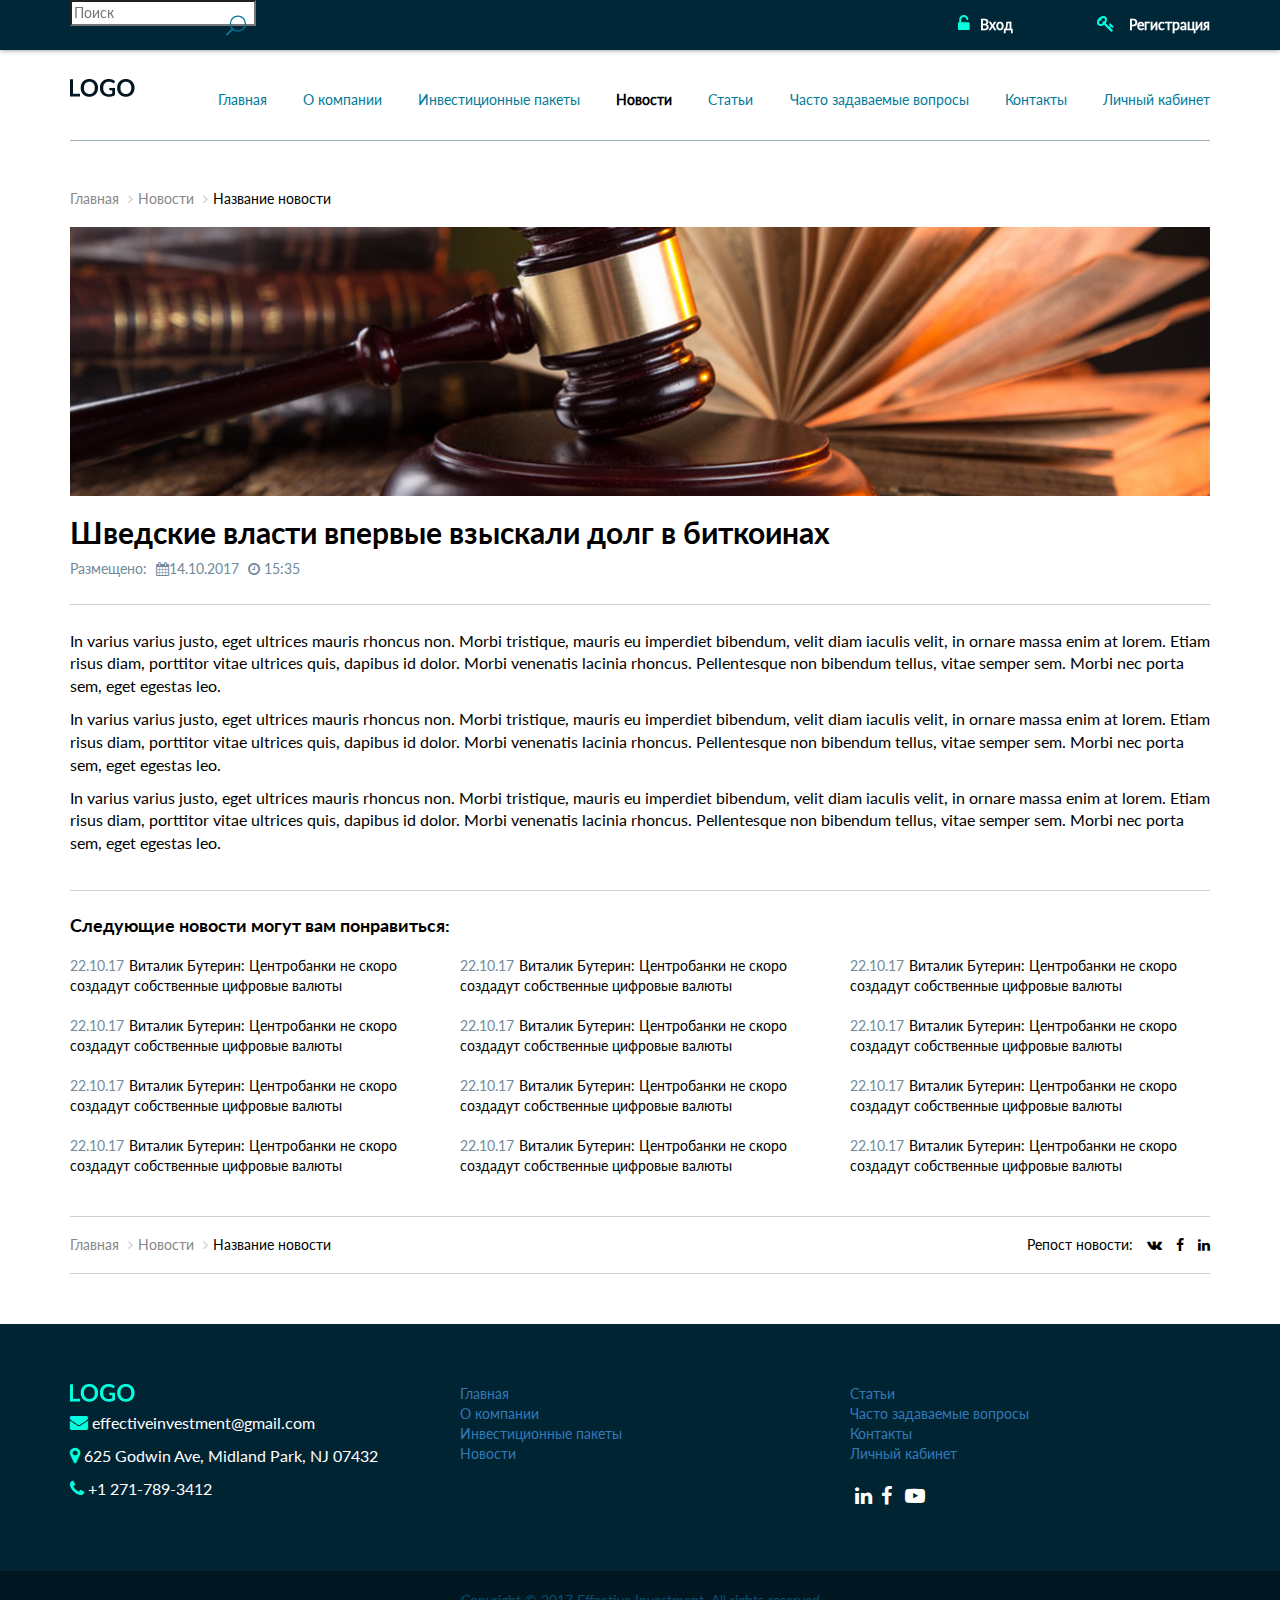
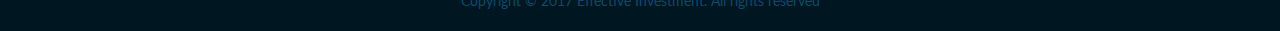
<file: news_one.html>
<!DOCTYPE html>
<html lang="en">
<head>
    <meta charset="UTF-8">
    <meta name="viewport" content="width=device-width, initial-scale=1">
    <title>Title</title>
    <link rel="stylesheet" href="css/normalize.css">
    <link rel="stylesheet" href="css/bootstrap.min.css">
    <link rel="stylesheet" href="fonts/icons/flaticon.css">
    <link rel="stylesheet" href="css/font-awesome.min.css">
    <link rel="stylesheet" href="css/animate.css">
    <link rel="stylesheet" href="css/style.css">
    <link rel="stylesheet" href="css/news-style.css">
</head>
<body>

<header>
    <nav class="nav-header">
        <div class="container">
            <div class="wrap-input animated bounce">
                <input type="search" placeholder="Поиск">
                <i class="flaticon-search"></i>
            </div>

            <div class="toggle_mnu">
                                <span class="sandwich">
                                    <span class="sw-topper"></span>
                                    <span class="sw-bottom"></span>
                                     <span class="sw-footer"></span>
                                </span>
            </div>
            <div class="wrap-link animated bounce">
                <a href="#" data-toggle="modal" data-target="#login"><i class="fa fa-unlock-alt" aria-hidden="true"></i>Вход</a>
                <a href="#" data-toggle="modal" data-target="#register"><i class="fa fa-key" aria-hidden="true"></i>
                    Регистрация</a>
            </div>
        </div>
    </nav>
    <p id="back-top" class="totop" style="display: block;"><a href="#top"><img src="img/down-arrow-white.png"></a></p>
</header>
<!-- Modal -->
<div class="modal fade login" id="login" tabindex="-1" role="dialog" aria-labelledby="login" aria-hidden="true">
    <div class="modal-dialog">
        <div class="modal-content">
            <div class="modal-body">
                <button type="button" class="close" data-dismiss="modal" aria-hidden="true">&times;</button>
                <h4>АВТОРИЗАЦИЯ</h4>
                <p>Введите свои персональные данные</p>
                <div class="wrap-input">
                    <input type="email" placeholder="Email">
                    <input type="text" placeholder="Пароль">
                    <a href="#" data-toggle="modal" data-target="#remember-login" class="left">Забыли пароль?</a>
                    <a href="#">Зарегистрироваться</a>
                </div>
                <a class="button btn-login">ВОЙТИ</a>
            </div>
        </div>
    </div>
</div>
<!-- Modal -->
<div class="modal fade login" id="register" tabindex="-1" role="dialog" aria-labelledby="register" aria-hidden="true">
    <div class="modal-dialog">
        <div class="modal-content">
            <div class="modal-body">
                <button type="button" class="close" data-dismiss="modal" aria-hidden="true">&times;</button>
                <h4>РЕГИСТРАЦИЯ</h4>
                <p>Введите свои персональные данные</p>
                <div class="wrap-input">
                    <input type="email" placeholder="Email">
                    <input type="text" placeholder="Пароль(Минимум 12 символов включая заглавные буквы)">
                    <input type="text" placeholder="Повторите пароль">
                    <a href="#" data-toggle="modal" data-target="#remember-login" class="left">Забыли пароль?</a>
                    <a href="#">Войти</a>
                </div>
                <a class="button btn-login">ЗАРЕГИСТРИРОВАТЬСЯ</a>
            </div>
        </div>
    </div>
</div>

<section class="wrap-nav-section">
    <div class="container">
        <div class="wrap-nav-links">
            <div class="row">
                <div class="col-md-1 col-sm-12 col-xs-12 wrap-logo">
                    <img src="img/LOGO-black.png">
                </div>
                <div class="col-md-11">
                    <div class="links hidden">
                        <a href="#home" class="scrollto">Главная</a>
                        <a href="#about" class="scrollto">О компании</a>
                        <a href="#invest" class="scrollto">Инвестиционные пакеты</a>
                        <a href="news_list.html" class="scrollto active">Новости</a>
                        <a href="#articles" class="scrollto">Статьи</a>
                        <a href="#faq" class="scrollto">Часто задаваемые вопросы</a>
                        <a href="#contact" class="scrollto">Контакты</a>
                        <a href="#" class="scrollto">Личный кабинет</a>
                        <a href="#" class="hidden-lg">Вход</a>
                        <a href="#" class="hidden-lg">Регистрация</a>
                    </div>
                </div>
            </div>
        </div>
    </div>
</section>
<section class="wrap-news-items">
    <div class="container">
        <ol class="breadcrumb">
            <li><a href="#">Главная</a></li>
            <li><a href="#">Новости</a></li>
            <li class="active">Название новости</li>
        </ol>
        <div class="news-item">
        <img class="img-responsive" src="img/news-item.png">
        <div class="content">
                        <h3>Шведские власти впервые взыскали долг в биткоинах</h3>
            <div class="date-text"><span>Размещено:</span><span>
                    <i class="fa fa-calendar" aria-hidden="true"></i>14.10.2017</span><span>
                    <i class="fa fa-clock-o" aria-hidden="true"></i> 15:35</span></div>
            <div class="body-news one-news">
            <p>In varius varius justo, eget ultrices mauris rhoncus non. Morbi tristique, mauris eu imperdiet bibendum, velit diam iaculis velit, in ornare massa enim at lorem. Etiam risus diam, porttitor vitae ultrices quis, dapibus id dolor. Morbi venenatis lacinia rhoncus. Pellentesque non bibendum tellus, vitae semper sem. Morbi nec porta sem, eget egestas leo.</p>
            <p>In varius varius justo, eget ultrices mauris rhoncus non. Morbi tristique, mauris eu imperdiet bibendum, velit diam iaculis velit, in ornare massa enim at lorem. Etiam risus diam, porttitor vitae ultrices quis, dapibus id dolor. Morbi venenatis lacinia rhoncus. Pellentesque non bibendum tellus, vitae semper sem. Morbi nec porta sem, eget egestas leo.</p>
            <p>In varius varius justo, eget ultrices mauris rhoncus non. Morbi tristique, mauris eu imperdiet bibendum, velit diam iaculis velit, in ornare massa enim at lorem. Etiam risus diam, porttitor vitae ultrices quis, dapibus id dolor. Morbi venenatis lacinia rhoncus. Pellentesque non bibendum tellus, vitae semper sem. Morbi nec porta sem, eget egestas leo.</p>
            </div>
        </div>
    </div>
        <div class="wrap-another-news">
            <h4>Следующие новости могут вам понравиться:</h4>
            <div class="row">
                <div class="col-md-4 col-sm-4 col-xs-12">
                    <div class="item">
                        <p><span>22.10.17</span>Виталик Бутерин: Центробанки не скоро создадут собственные цифровые валюты</p>
                    </div>
                    <div class="item">
                        <p><span>22.10.17</span>Виталик Бутерин: Центробанки не скоро создадут собственные цифровые валюты</p>
                    </div>
                    <div class="item">
                        <p><span>22.10.17</span>Виталик Бутерин: Центробанки не скоро создадут собственные цифровые валюты</p>
                    </div>
                    <div class="item">
                        <p><span>22.10.17</span>Виталик Бутерин: Центробанки не скоро создадут собственные цифровые валюты</p>
                    </div>
                    </div>
                <div class="col-md-4 col-sm-4 col-xs-12">
                    <div class="item">
                        <p><span>22.10.17</span>Виталик Бутерин: Центробанки не скоро создадут собственные цифровые валюты</p>
                    </div>
                    <div class="item">
                        <p><span>22.10.17</span>Виталик Бутерин: Центробанки не скоро создадут собственные цифровые валюты</p>
                    </div>
                    <div class="item">
                        <p><span>22.10.17</span>Виталик Бутерин: Центробанки не скоро создадут собственные цифровые валюты</p>
                    </div>
                    <div class="item">
                        <p><span>22.10.17</span>Виталик Бутерин: Центробанки не скоро создадут собственные цифровые валюты</p>
                    </div>
                </div>
                <div class="col-md-4 col-sm-4 col-xs-12">
                    <div class="item">
                        <p><span>22.10.17</span>Виталик Бутерин: Центробанки не скоро создадут собственные цифровые валюты</p>
                    </div>
                    <div class="item">
                        <p><span>22.10.17</span>Виталик Бутерин: Центробанки не скоро создадут собственные цифровые валюты</p>
                    </div>
                    <div class="item">
                        <p><span>22.10.17</span>Виталик Бутерин: Центробанки не скоро создадут собственные цифровые валюты</p>
                    </div>
                    <div class="item">
                        <p><span>22.10.17</span>Виталик Бутерин: Центробанки не скоро создадут собственные цифровые валюты</p>
                    </div>
                </div>
            </div>
            <div class="wrap-repost">
                <div class="row">
                    <div class="col-md-6 col-sm-6 col-xs-12">
                        <ol class="breadcrumb">
                            <li><a href="#">Главная</a></li>
                            <li><a href="#">Новости</a></li>
                            <li class="active">Название новости</li>
                        </ol>
                    </div>
                    <div class="col-md-6 col-sm-6 col-xs-12 align-right">
                        <p>Репост новости: <i class="fa fa-vk" aria-hidden="true"></i>
                            <i class="fa fa-facebook" aria-hidden="true"></i>
                            <i class="fa fa-linkedin" aria-hidden="true"></i>
                        </p>
                    </div>
                </div>
            </div>
        </div>
    </div>
</section>

<footer id="contact" class="footer-section">
    <div class="container">
        <div class="row">
            <div class="col-md-4 col-sm-12 col-xs-12 main-footer">
                <img src="img/LOGO1.png">
                <p><i class="fa fa-envelope" aria-hidden="true"></i> effectiveinvestment@gmail.com</p>
                <p><i class="fa fa-map-marker" aria-hidden="true"></i> 625 Godwin Ave, Midland Park, NJ 07432</p>
                <p><i class="fa fa-phone" aria-hidden="true"></i> +1 271-789-3412</p>
            </div>
            <div class="col-md-4 col-sm-6 col-xs-12 hidden-btw">
                <a href="#home" class="scrollto">Главная</a>
                <a href="#about" class="scrollto">О компании</a>
                <a href="#invest" class="scrollto">Инвестиционные пакеты</a>
                <a href="#news" class="scrollto">Новости</a>
            </div>
            <div class="col-md-4 col-sm-6 col-xs-12 hidden-btw">
                <a href="#articles" class="scrollto">Статьи</a>
                <a href="#faq" class="scrollto">Часто задаваемые вопросы</a>
                <a href="#" class="scrollto">Контакты</a>
                <a href="#">Личный кабинет</a>
            </div>
            <div class="col-md-4 col-md-offset-8 col-sm-4 col-xs-12 wrap-social-media">
                <a href="#" class="wrap-social item-1">
                    <i class="fa fa-linkedin" aria-hidden="true"></i>
                </a>
                <a href="#" class="wrap-social item-2">
                    <i class="fa fa-facebook" aria-hidden="true"></i>

                </a>
                <a href="#" class="wrap-social item-3">
                    <i class="fa fa-youtube-play" aria-hidden="true"></i>
                </a>
            </div>
        </div>
    </div>
</footer>
<div class="after-footer">
    <p>Copyright © 2017 Effective Investment. All rights reserved</p>
</div>
</div>
</div>
<script src="js/jquery-2.1.3.min.js"></script>
<script src="js/animate.css.js"></script>
<script src="js/waypoints.min.js"></script>
<script src="js/bootstrap.min.js"></script>
<script src="js/PageScroll2id.min.js"></script>
<script src="js/main.js"></script>
</body>
</html>
</file>
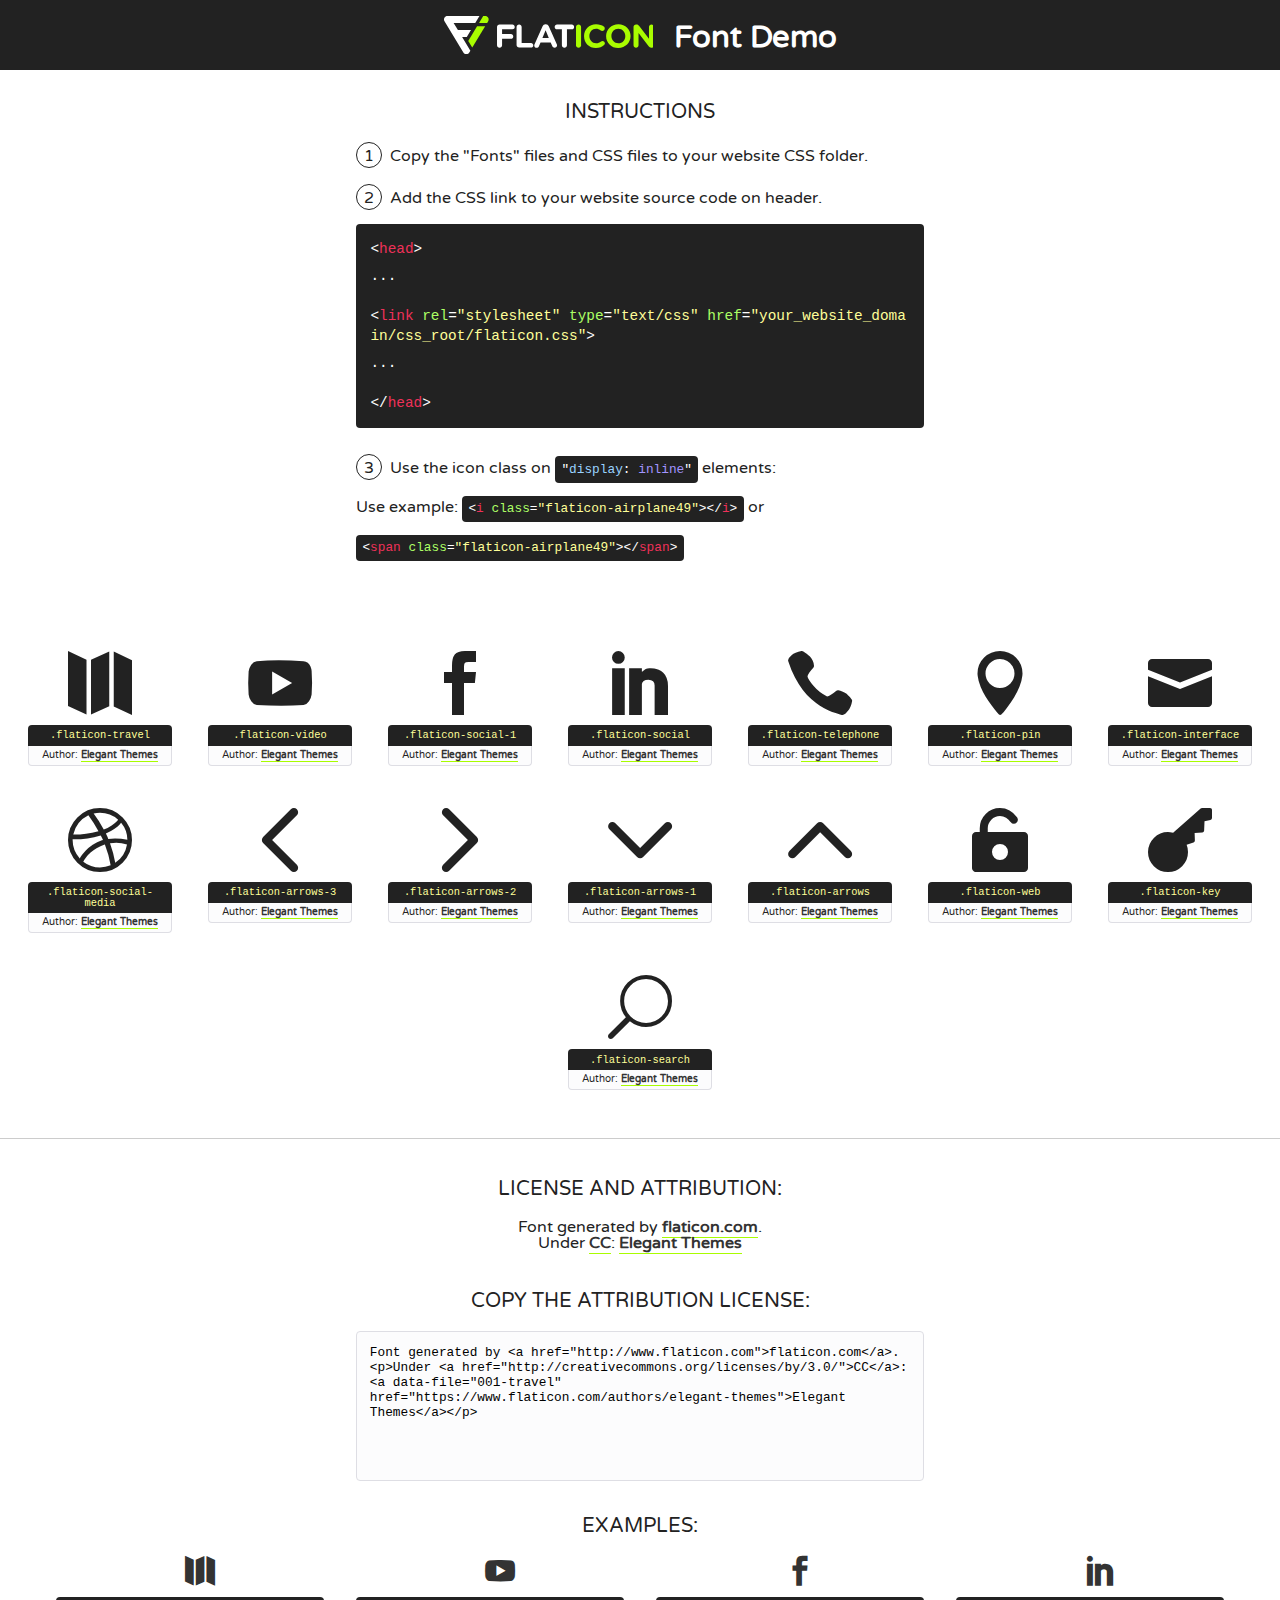
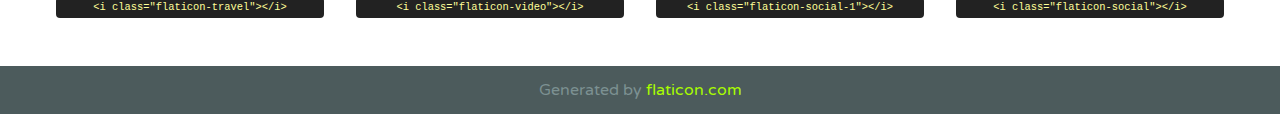
<file: fonts/icons/flaticon.html>
<!DOCTYPE html>
<!--
  Flaticon icon font: Flaticon
  Creation date: 21/10/2017 15:29
-->
<html>
<!DOCTYPE html>
<html>

<head>
    <title>Flaticon WebFont</title>
    <link href="http://fonts.googleapis.com/css?family=Varela+Round" rel="stylesheet" type="text/css" />
    <link rel="stylesheet" type="text/css" href="flaticon.css">
    <meta charset="UTF-8">
    <style>
    html, body, div, span, applet, object, iframe,
    h1, h2, h3, h4, h5, h6, p, blockquote, pre,
    a, abbr, acronym, address, big, cite, code,
    del, dfn, em, img, ins, kbd, q, s, samp,
    small, strike, strong, sub, sup, tt, var,
    b, u, i, center,
    dl, dt, dd, ol, ul, li,
    fieldset, form, label, legend,
    table, caption, tbody, tfoot, thead, tr, th, td,
    article, aside, canvas, details, embed, 
    figure, figcaption, footer, header, hgroup, 
    menu, nav, output, ruby, section, summary,
    time, mark, audio, video {
        margin: 0;
        padding: 0;
        border: 0;
        font-size: 100%;
        font: inherit;
        vertical-align: baseline;
    }
    /* HTML5 display-role reset for older browsers */
    article, aside, details, figcaption, figure, 
    footer, header, hgroup, menu, nav, section {
        display: block;
    }
    body {
        line-height: 1;
    }
    ol, ul {
        list-style: none;
    }
    blockquote, q {
        quotes: none;
    }
    blockquote:before, blockquote:after,
    q:before, q:after {
        content: '';
        content: none;
    }
    table {
        border-collapse: collapse;
        border-spacing: 0;
    }
    body {
        font-family: 'Varela Round', Helvetica, Arial, sans-serif;
        font-size: 16px;
        color: #222;
    }
    a {
        color: #333;
        border-bottom: 1px solid #a9fd00;
        font-weight: bold;
        text-decoration: none;
    }
    * {
        -moz-box-sizing: border-box;
        -webkit-box-sizing: border-box;
        box-sizing: border-box;
        margin: 0;
        padding: 0;
    }
    [class^="flaticon-"]:before, [class*=" flaticon-"]:before, [class^="flaticon-"]:after, [class*=" flaticon-"]:after {
        font-family: Flaticon;
        font-size: 30px;
        font-style: normal;
        margin-left: 20px;
        color: #333;
    }
    .wrapper {
        max-width: 600px;
        margin: auto;
        padding: 0 1em;
    }
    .title {
        font-size: 1.25em;
        text-align: center;
        margin-bottom: 1em;
        text-transform: uppercase;
    }
    header {
        text-align: center;
        background-color: #222;
        color: #fff;
        padding: 1em;
    }
    header .logo {
        width: 210px;
        height: 38px;
        display: inline-block;
        vertical-align: middle;
        margin-right: 1em;
        border: none;
    }
    header strong {
        font-size: 1.95em;
        font-weight: bold;
        vertical-align: middle;
        margin-top: 5px;
        display: inline-block;
    }
    .demo {
        margin: 2em auto;
        line-height: 1.25em;
    }
    .demo ul li {
        margin-bottom: 1em;
    }
    .demo ul li .num {
        color: #222;
        border-radius: 20px;
        display: inline-block;
        width: 26px;
        padding: 3px;
        height: 26px;
        text-align: center;
        margin-right: 0.5em;
        border: 1px solid #222;
    }
    .demo ul li code {
        background-color: #222;
        border-radius: 4px;
        padding: 0.25em 0.5em;
        display: inline-block;
        color: #fff;
        font-family: Consolas,Monaco,Lucida Console,Liberation Mono,DejaVu Sans Mono,Bitstream Vera Sans Mono,Courier New, monospace;
        font-weight: lighter;
        margin-top: 1em;
        font-size: 0.8em;
        word-break: break-all;
    }
    .demo ul li code.big {
        padding: 1em;
        font-size: 0.9em;
    }
    .demo ul li code .red {
        color: #EF3159;
    }
    .demo ul li code .green {
        color: #ACFF65;
    }
    .demo ul li code .yellow {
        color: #FFFF99;
    }
    .demo ul li code .blue {
        color: #99D3FF;
    }
    .demo ul li code .purple {
        color: #A295FF;
    }
    .demo ul li code .dots {
        margin-top: 0.5em;
        display: block;
    }
    #glyphs {
        border-bottom: 1px solid #ccc;
        padding: 2em 0;
        text-align: center;
    }
    .glyph {
        display: inline-block;
        width: 9em;
        margin: 1em;
        text-align: center;
        vertical-align: top;
        background: #FFF;
    }
    .glyph .glyph-icon {
        padding: 10px;
        display: block;
        font-family:"Flaticon";
        font-size: 64px;
        line-height: 1;
    }
    .glyph .glyph-icon:before {
        font-size: 64px;
        color: #222;
        margin-left: 0;
    }
    .class-name {
        font-size: 0.65em;
        background-color: #222;
        color: #fff;
        border-radius: 4px 4px 0 0;
        padding: 0.5em;
        color: #FFFF99;
        font-family: Consolas,Monaco,Lucida Console,Liberation Mono,DejaVu Sans Mono,Bitstream Vera Sans Mono,Courier New, monospace;
    }
    .author-name {
        font-size: 0.6em;
        background-color: #fcfcfd;
        border: 1px solid #DEDEE4;
        border-top: 0;
        border-radius: 0 0 4px 4px;
        padding: 0.5em;
    }
    .class-name:last-child {
        font-size: 10px;
        color:#888;
    }
    .class-name:last-child a {
        font-size: 10px;
        color:#555;
    }
    .class-name:last-child a:hover {
        color:#a9fd00;
    }
    .glyph > input {
        display: block;
        width: 100px;
        margin: 5px auto;
        text-align: center;
        font-size: 12px;
        cursor: text;
    }
    .glyph > input.icon-input {
        font-family:"Flaticon";
        font-size: 16px;
        margin-bottom: 10px;
    }
    .attribution .title {
        margin-top: 2em;
    }
    .attribution textarea {
        background-color: #fcfcfd;
        padding: 1em;
        border: none;
        box-shadow: none;
        border: 1px solid #DEDEE4;
        border-radius: 4px;
        resize: none;
        width: 100%;
        height: 150px;
        font-size: 0.8em;
        font-family: Consolas,Monaco,Lucida Console,Liberation Mono,DejaVu Sans Mono,Bitstream Vera Sans Mono,Courier New, monospace;
        -webkit-appearance: none;
    }
    .iconsuse {
        margin: 2em auto;
        text-align: center;
        max-width: 1200px;
    }
    .iconsuse:after {
        content: '';
        display: table;
        clear: both;
    }
    .iconsuse .image {
        float: left;
        width: 25%;
        padding: 0 1em;
    }
    .iconsuse .image p {
        margin-bottom: 1em;
    }
    .iconsuse .image span {
        display: block;
        font-size: 0.65em;
        background-color: #222;
        color: #fff;
        border-radius: 4px;
        padding: 0.5em;
        color: #FFFF99;
        margin-top: 1em;
        font-family: Consolas,Monaco,Lucida Console,Liberation Mono,DejaVu Sans Mono,Bitstream Vera Sans Mono,Courier New, monospace;
    }
    #footer {
        text-align: center;
        background-color: #4C5B5C;
        color: #7c9192;
        padding: 1em;
    }
    #footer a {
        border: none;
        color: #a9fd00;
        font-weight: normal;
    }
    @media (max-width: 960px) {
        .iconsuse .image {
            width: 50%;
        }
    }
    @media (max-width: 560px) {
        .iconsuse .image {
            width: 100%;
        }
    }
    </style>
</head>

<body class="characters-off">

    <header>
        <a href="http://www.flaticon.com" target="_blank" class="logo">
            <svg version="1.1" xmlns="http://www.w3.org/2000/svg" xmlns:xlink="http://www.w3.org/1999/xlink" xmlns:a="http://ns.adobe.com/AdobeSVGViewerExtensions/3.0/" viewBox="0 0 560.875 102.036" enable-background="new 0 0 560.875 102.036" xml:space="preserve">
                <defs>
                </defs>
                <g>
                    <g class="letters">
                        <path fill="#ffffff" d="M141.596,29.675c0-3.777,2.985-6.767,6.764-6.767h34.438c3.426,0,6.15,2.728,6.15,6.15
                        c0,3.43-2.724,6.149-6.15,6.149h-27.674v13.091h23.719c3.429,0,6.151,2.724,6.151,6.15c0,3.43-2.723,6.149-6.151,6.149h-23.719
                        v17.574c0,3.773-2.986,6.761-6.764,6.761c-3.779,0-6.764-2.989-6.764-6.761V29.675z"></path>
                        <path fill="#ffffff" d="M193.844,29.149c0-3.781,2.985-6.767,6.764-6.767c3.776,0,6.763,2.985,6.763,6.767v42.957h25.039
                        c3.426,0,6.149,2.726,6.149,6.153c0,3.425-2.723,6.15-6.149,6.15h-31.802c-3.779,0-6.764-2.986-6.764-6.768V29.149z"></path>
                        <path fill="#ffffff" d="M241.891,75.71l21.438-48.407c1.492-3.341,4.215-5.357,7.906-5.357h0.792
                        c3.686,0,6.323,2.017,7.815,5.357l21.439,48.407c0.436,0.967,0.701,1.845,0.701,2.723c0,3.602-2.809,6.501-6.414,6.501
                        c-3.161,0-5.269-1.845-6.499-4.655l-4.132-9.661h-27.059l-4.301,10.102c-1.144,2.631-3.426,4.214-6.237,4.214
                        c-3.517,0-6.24-2.81-6.24-6.325C241.1,77.64,241.451,76.677,241.891,75.71z M279.932,58.666l-8.521-20.297l-8.526,20.297H279.932
                        z"></path>
                        <path fill="#ffffff" d="M314.864,35.387H301.86c-3.429,0-6.239-2.813-6.239-6.238c0-3.429,2.811-6.24,6.239-6.24h39.533
                        c3.426,0,6.237,2.811,6.237,6.24c0,3.425-2.811,6.238-6.237,6.238h-13.001v42.785c0,3.773-2.99,6.761-6.764,6.761
                        c-3.779,0-6.764-2.989-6.764-6.761V35.387z"></path>
                        <path fill="#A9FD00" d="M352.615,29.149c0-3.781,2.985-6.767,6.767-6.767c3.774,0,6.761,2.985,6.761,6.767v49.024
                        c0,3.773-2.987,6.761-6.761,6.761c-3.781,0-6.767-2.989-6.767-6.761V29.149z"></path>
                        <path fill="#A9FD00" d="M374.132,53.836v-0.179c0-17.481,13.178-31.801,32.065-31.801c9.22,0,15.459,2.458,20.557,6.238
                        c1.402,1.054,2.637,2.985,2.637,5.357c0,3.692-2.985,6.59-6.681,6.59c-1.845,0-3.071-0.702-4.044-1.319
                        c-3.776-2.813-7.729-4.393-12.562-4.393c-10.364,0-17.831,8.611-17.831,19.154v0.173c0,10.542,7.291,19.329,17.831,19.329
                        c5.715,0,9.492-1.756,13.359-4.834c1.049-0.874,2.458-1.491,4.039-1.491c3.429,0,6.325,2.813,6.325,6.236
                        c0,2.106-1.056,3.78-2.282,4.834c-5.539,4.834-12.036,7.733-21.878,7.733C387.572,85.464,374.132,71.493,374.132,53.836z"></path>
                        <path fill="#A9FD00" d="M433.009,53.836v-0.179c0-17.481,13.79-31.801,32.766-31.801c18.981,0,32.592,14.143,32.592,31.628v0.173
                        c0,17.483-13.785,31.807-32.769,31.807C446.625,85.464,433.009,71.32,433.009,53.836z M484.224,53.836v-0.179
                        c0-10.539-7.725-19.326-18.626-19.326c-10.893,0-18.449,8.611-18.449,19.154v0.173c0,10.542,7.73,19.329,18.626,19.329
                        C476.676,72.986,484.224,64.378,484.224,53.836z"></path>
                        <path fill="#A9FD00" d="M506.233,29.321c0-3.774,2.99-6.763,6.767-6.763h1.401c3.252,0,5.183,1.583,7.029,3.953l26.093,34.265
                        V29.059c0-3.692,2.99-6.677,6.681-6.677c3.683,0,6.671,2.985,6.671,6.677v48.934c0,3.78-2.987,6.765-6.764,6.765h-0.436
                        c-3.257,0-5.188-1.581-7.034-3.953l-27.056-35.492v32.944c0,3.687-2.985,6.676-6.678,6.676c-3.683,0-6.673-2.989-6.673-6.676
                        V29.321z"></path>
                    </g>
                    <g class="insignia">
                        <path fill="#ffffff" d="M48.372,56.137h12.517l11.156-18.537H37.186L25.688,18.539h57.825L94.668,0H9.271
                        C5.925,0,2.842,1.801,1.198,4.716c-1.644,2.907-1.593,6.482,0.134,9.343l50.38,83.501c1.678,2.781,4.689,4.476,7.938,4.476
                        c3.246,0,6.257-1.695,7.935-4.476l2.898-4.804L48.372,56.137z"></path>
                        <g class="i">
                            <path fill="#A9FD00" d="M93.575,18.539h0.031v0.004l21.652,0.004l2.705-4.488c1.727-2.861,1.778-6.436,0.133-9.343
                            C116.454,1.801,113.371,0,110.026,0h-5.294L93.575,18.539z"></path>
                            <polygon fill="#A9FD00" points="88.291,27.356 64.725,66.486 75.519,84.404 109.942,27.356"></polygon>
                        </g>
                    </g>
                </g>
            </svg>
        </a>
        <strong>Font Demo</strong>
    </header>


    <section class="demo wrapper">

        <p class="title">Instructions</p>

        <ul>
            <li>
                <span class="num">1</span>Copy the "Fonts" files and CSS files to your website CSS folder.
            </li>
            <li>
                <span class="num">2</span>Add the CSS link to your website source code on header.
                <code class="big">
                    &lt;<span class="red">head</span>&gt;
                    <br/><span class="dots">...</span>
                    <br/>&lt;<span class="red">link</span> <span class="green">rel</span>=<span class="yellow">"stylesheet"</span> <span class="green">type</span>=<span class="yellow">"text/css"</span> <span class="green">href</span>=<span class="yellow">"your_website_domain/css_root/flaticon.css"</span>&gt;
                    <br/><span class="dots">...</span>
                    <br/>&lt;/<span class="red">head</span>&gt;
                </code>
            </li>

            <li>
                <p>
                    <span class="num">3</span>Use the icon class on <code>"<span class="blue">display</span>:<span class="purple"> inline</span>"</code> elements:
                    <br />
                    Use example: <code>&lt;<span class="red">i</span> <span class="green">class</span>=<span class="yellow">&quot;flaticon-airplane49&quot;</span>&gt;&lt;/<span class="red">i</span>&gt;</code> or <code>&lt;<span class="red">span</span> <span class="green">class</span>=<span class="yellow">&quot;flaticon-airplane49&quot;</span>&gt;&lt;/<span class="red">span</span>&gt;</code>
            </li>
        </ul>

    </section>




   <section id="glyphs">          
    
      
        <div class="glyph"><div class="glyph-icon flaticon-travel"></div>
            <div class="class-name">.flaticon-travel</div>
            <div class="author-name">Author: <a data-file="001-travel" href="https://www.flaticon.com/authors/elegant-themes">Elegant Themes</a> </div> 
        </div>        
        
        <div class="glyph"><div class="glyph-icon flaticon-video"></div>
            <div class="class-name">.flaticon-video</div>
            <div class="author-name">Author: <a data-file="002-video" href="https://www.flaticon.com/authors/elegant-themes">Elegant Themes</a> </div> 
        </div>        
        
        <div class="glyph"><div class="glyph-icon flaticon-social-1"></div>
            <div class="class-name">.flaticon-social-1</div>
            <div class="author-name">Author: <a data-file="003-social-1" href="https://www.flaticon.com/authors/elegant-themes">Elegant Themes</a> </div> 
        </div>        
        
        <div class="glyph"><div class="glyph-icon flaticon-social"></div>
            <div class="class-name">.flaticon-social</div>
            <div class="author-name">Author: <a data-file="004-social" href="https://www.flaticon.com/authors/elegant-themes">Elegant Themes</a> </div> 
        </div>        
        
        <div class="glyph"><div class="glyph-icon flaticon-telephone"></div>
            <div class="class-name">.flaticon-telephone</div>
            <div class="author-name">Author: <a data-file="005-telephone" href="https://www.flaticon.com/authors/elegant-themes">Elegant Themes</a> </div> 
        </div>        
        
        <div class="glyph"><div class="glyph-icon flaticon-pin"></div>
            <div class="class-name">.flaticon-pin</div>
            <div class="author-name">Author: <a data-file="006-pin" href="https://www.flaticon.com/authors/elegant-themes">Elegant Themes</a> </div> 
        </div>        
        
        <div class="glyph"><div class="glyph-icon flaticon-interface"></div>
            <div class="class-name">.flaticon-interface</div>
            <div class="author-name">Author: <a data-file="007-interface" href="https://www.flaticon.com/authors/elegant-themes">Elegant Themes</a> </div> 
        </div>        
        
        <div class="glyph"><div class="glyph-icon flaticon-social-media"></div>
            <div class="class-name">.flaticon-social-media</div>
            <div class="author-name">Author: <a data-file="008-social-media" href="https://www.flaticon.com/authors/elegant-themes">Elegant Themes</a> </div> 
        </div>        
        
        <div class="glyph"><div class="glyph-icon flaticon-arrows-3"></div>
            <div class="class-name">.flaticon-arrows-3</div>
            <div class="author-name">Author: <a data-file="009-arrows-3" href="https://www.flaticon.com/authors/elegant-themes">Elegant Themes</a> </div> 
        </div>        
        
        <div class="glyph"><div class="glyph-icon flaticon-arrows-2"></div>
            <div class="class-name">.flaticon-arrows-2</div>
            <div class="author-name">Author: <a data-file="010-arrows-2" href="https://www.flaticon.com/authors/elegant-themes">Elegant Themes</a> </div> 
        </div>        
        
        <div class="glyph"><div class="glyph-icon flaticon-arrows-1"></div>
            <div class="class-name">.flaticon-arrows-1</div>
            <div class="author-name">Author: <a data-file="011-arrows-1" href="https://www.flaticon.com/authors/elegant-themes">Elegant Themes</a> </div> 
        </div>        
        
        <div class="glyph"><div class="glyph-icon flaticon-arrows"></div>
            <div class="class-name">.flaticon-arrows</div>
            <div class="author-name">Author: <a data-file="012-arrows" href="https://www.flaticon.com/authors/elegant-themes">Elegant Themes</a> </div> 
        </div>        
        
        <div class="glyph"><div class="glyph-icon flaticon-web"></div>
            <div class="class-name">.flaticon-web</div>
            <div class="author-name">Author: <a data-file="013-web" href="https://www.flaticon.com/authors/elegant-themes">Elegant Themes</a> </div> 
        </div>        
        
        <div class="glyph"><div class="glyph-icon flaticon-key"></div>
            <div class="class-name">.flaticon-key</div>
            <div class="author-name">Author: <a data-file="014-key" href="https://www.flaticon.com/authors/elegant-themes">Elegant Themes</a> </div> 
        </div>        
        
        <div class="glyph"><div class="glyph-icon flaticon-search"></div>
            <div class="class-name">.flaticon-search</div>
            <div class="author-name">Author: <a data-file="015-search" href="https://www.flaticon.com/authors/elegant-themes">Elegant Themes</a> </div> 
        </div>        
        

    </section>



    <section class="attribution wrapper"   style="text-align:center;">

      <div class="title">License and attribution:</div><div class="attrDiv">Font generated by <a href="http://www.flaticon.com">flaticon.com</a>. <div><p>Under <a href="http://creativecommons.org/licenses/by/3.0/">CC</a>: <a data-file="001-travel" href="https://www.flaticon.com/authors/elegant-themes">Elegant Themes</a></p>  </div>
      </div>
      <div class="title">Copy the Attribution License:</div>

    <textarea onclick="this.focus();this.select();">Font generated by &lt;a href=&quot;http://www.flaticon.com&quot;&gt;flaticon.com&lt;/a&gt;. <p>Under <a href="http://creativecommons.org/licenses/by/3.0/">CC</a>: <a data-file="001-travel" href="https://www.flaticon.com/authors/elegant-themes">Elegant Themes</a></p>  
     </textarea>

    </section>

    <section class="iconsuse">

          <div class="title">Examples:</div>            
             
            <div class="image">
                <p>
                    <i class="glyph-icon flaticon-travel"></i> 
                    <span>&lt;i class=&quot;flaticon-travel&quot;&gt;&lt;/i&gt;</span>
                </p>
            </div>
            
            <div class="image">
                <p>
                    <i class="glyph-icon flaticon-video"></i> 
                    <span>&lt;i class=&quot;flaticon-video&quot;&gt;&lt;/i&gt;</span>
                </p>
            </div>
            
            <div class="image">
                <p>
                    <i class="glyph-icon flaticon-social-1"></i> 
                    <span>&lt;i class=&quot;flaticon-social-1&quot;&gt;&lt;/i&gt;</span>
                </p>
            </div>
            
            <div class="image">
                <p>
                    <i class="glyph-icon flaticon-social"></i> 
                    <span>&lt;i class=&quot;flaticon-social&quot;&gt;&lt;/i&gt;</span>
                </p>
            </div>
                       
        </div>
                            
    </section>

<div id="footer">
    <div>Generated by <a href="http://www.flaticon.com">flaticon.com</a>
    </div>
</div>



</body>
</html>
</file>
<file: css/style.css>
@font-face {
    font-family: Lato; /* Имя шрифта */
    src: url(../fonts/Lato-Regular.ttf); /* Путь к файлу со шрифтом */
}
@font-face {
    font-family: LatoBlack; /* Имя шрифта */
    src: url(../fonts/Lato-Black.ttf); /* Путь к файлу со шрифтом */
}
@font-face {
    font-family: LatoBold; /* Имя шрифта */
    src: url(../fonts/Lato-Bold.ttf); /* Путь к файлу со шрифтом */
}

/*Иконка меню---------------*/

.modal-open {
    overflow: auto;
}

.toggle_mnu {
    display: none;
    background: none;
    position: relative;
    border: 0;
    }
.toggle_mnu span {
    display: block;
}

.sandwich {
    width: 36px;
    height: 36px;
    position: absolute;
    top: -18px;
    left: 12px;
    right: 0;
    margin: auto;
    z-index: 200;
}

.sw-topper {
    position: relative;
    top: 0px;
    width: 36px;
    height: 4px;
    background: #017b9b;
    border: none;
    border-radius: 3px 3px 3px 3px;
    -webkit-transition: -webkit-transform 0.5s, top 0.2s;
    transition: transform 0.5s, top 0.2s;
    display: block; }

svg path {
    fill: #e0e0e0; }

.sw-bottom {
    position: relative;
    width: 36px;
    height: 4px;
    top: 6px;
    background: #017b9b;
    border: none;
    border-radius: 3px 3px 3px 3px;
    -webkit-transition: -webkit-transform 0.5s, top 0.2s;
    transition: transform 0.5s, top 0.2s;
    -webkit-transition-delay: 0.2s, 0s;
    transition-delay: 0.2s, 0s; }

.sw-footer {
    position: relative;
    width: 36px;
    height: 4px;
    top: 12px;
    background: #017b9b;
    border: none;
    border-radius: 5px 5px 5px 5px;
    -webkit-transition: all 0.5s;
    transition: all 0.5s;
    -webkit-transition-delay: 0.1s;
    transition-delay: 0.1s; }

.sandwich.active .sw-topper {
    top: 9px;
    -webkit-transform: rotate(-45deg);
    -ms-transform: rotate(-45deg);
    transform: rotate(-45deg); }
.sandwich.active .sw-bottom {
    top: 6px;
    -webkit-transform: rotate(45deg);
    -ms-transform: rotate(45deg);
    transform: rotate(45deg); }
.sandwich.active .sw-footer {
    opacity: 0;
    top: 0;
    -webkit-transform: rotate(180deg);
    -ms-transform: rotate(180deg);
    transform: rotate(180deg); }


body {
    font-family: Lato;
    color: white;
}
.nav-header {
 background-color: #002737;
    height: 50px;
    position: fixed;
    width: 100%;
    box-shadow: 0 0 5px rgba(0,0,0,0.5);
    z-index: 999;
}
.nav-header .wrap-input {
    display: inline-block;
    position: relative;
}
.nav-header .wrap-input i {
    position: absolute;
    right: 10px;
    top: 12px;
    color: #017b9b;
    cursor: pointer;
}
.nav-header .search-field {
    border-radius: 25px;
    background-color: #001C26;
    border: none;
    margin-top: 12px;
    height: 30px;
    width: 200px;
    padding-left: 10px;
    padding-right:10px;
    font-size: 14px;
    color: #017b9b;
}
.nav-header .search-submit {
    position: absolute;
    right: 5px;
    top: 12px;
    opacity: 0;
    width: 40px;
}

.nav-header .wrap-link {
    display: inline-block;
    float: right;
}

.nav-header .wrap-link a {
    display: inline-block;
    margin-top: 15px;
    color: white;
    font-weight: 600;
    font-size: 14px;
    text-align: center;
    text-decoration: none;
}
.nav-header .wrap-link a:first-child {
    margin-right: 80px;
}
.nav-header .wrap-link i {
    color: #03ffde;
    margin-right: 10px;
    font-size: 18px;
}
.wrap-sections {
    width: 100%;
    }

.main-section {
    height: 100vh;
    min-height: 560px;
    background: url("../img/bg-1.png") center bottom no-repeat;
    background-size: cover;
}
.main-section .wrap-text-block {
    height: 100%;
    display: flex;
    align-items: center;
    justify-content: center;
    animation-duration: 3s;
}
.wrap-nav-links {
    margin-top: 90px;
    animation-duration: 3s;
}
.links {
    display: flex;
    flex-direction: row;
    justify-content: space-between;
    align-items: center;
    padding-left: 50px;

    z-index: 999999;
}
.links.hidden {
    display: flex !important;
}
.links a {
    color: #017b9b;
    text-decoration: none;
    transition: color 0.2s linear;
}
.links a:hover {
    color: white;
    transition: color 0.2s linear;
}

.main-section .links a {
    text-decoration: none;
}

.main-section .wrap-text {
    text-align: center;
    color: white;

}

.wrap-text {
    margin-top: -200px;
}
.wrap-text h1 {
    font-size: 60px;
    margin-bottom: 20px;
}
.wrap-text p {
    font-size: 24px;
    margin-top: 20px;
    margin-bottom: 5px;
}
.wrap-text span {
    color: #03ffde;
    font-size: 16px;
}
.button {
    font-family: LatoBold;
    color: black;
    background-color: #03ffde;
    padding: 12px 60px;
    border-radius: 25px;
    text-decoration: none;
    box-shadow: 0 7px 20px rgba(0,0,0,0.5);
    text-align: center;
    letter-spacing: 1px;
    border: 0;
}
.button:hover {
    text-decoration: none;
    cursor: pointer;
}
.btn-signup {
    margin-top: 50px;
}
.wrap-h, .wrap-h-feedback {
    text-align: center;
}
.wrap-h h2, .wrap-h-feedback h2 {
    position: relative;
    color: #03ffde;
    font-weight: 600;
    font-size: 30px;
    display: inline-block;
}
.wrap-h img {
    position: absolute;
    right: -15px;
}

.about-section {
    padding-top: 100px;
    background: url("../img/Main-1170-(New)_02.png") center center no-repeat;
    background-size: cover;
    position: relative;
}
.team-section {
    background: url("../img/Main-1170-(New)_03.png") center center no-repeat;
    padding-bottom: 80px;
    background-size: cover;
    position: relative;
}
.about-section iframe {
    margin-top: 35px;
    box-shadow: 0 0 20px rgba(0,0,0,0.5);
}
.about-section p {
    font-size: 16px;
    line-height: 1.5em;
    font-family: LatoBold;
    margin-top: 30px;
}

.package-section {
    position: relative;
    text-align: center;
    background: url("../img/Main-1170-(New)_04.png") center top no-repeat;
    background-size: cover;
}
.products-section {
    position: relative;
    padding-top: 80px;
    text-align: center;
}

.package-section .wrap-item {
    background-color: #ffffff;
    color: black;
    border-radius: 10px;
    box-shadow: 0 7px 20px rgba(0,0,0,0.5);
    padding: 25px;
    margin-bottom: 50px;
}
.products-section .wrap-item {
    background-color: #ffffff;
    color: black;
    border-radius: 10px;
    box-shadow: 0 4px 7px rgba(0,0,0,0.5);
    margin-bottom: 50px;
    overflow: hidden;
}
.products-section .card-content {
    padding: 25px;
}
.package-section .price {
    background-color: #03ffde;
    border-radius: 50%;
    width: 130px;
    height: 130px;
    margin: 30px auto;
    box-shadow: 0 7px 20px rgba(0,0,0,0.5);
    text-align: center;
    padding-top: 30px;
}
.package-section .price p {
    font-family: LatoBlack;
    font-size: 23px;
    margin-bottom: 5px;
}

.package-section .price span {
    font-size: 16px;
}

.package-section .name, .products-section .name {
    font-family: LatoBlack;
    font-size: 18px;
    line-height: 1.3em;
}

.products-section .card-price-title {
    margin-top: 40px;
    font-family: LatoBlack;
    font-size: 18px;
    margin-bottom: 0;
}
.products-section .card-price {
    margin-top: 0;
    font-family: LatoBlack;
    font-size: 36px;
}
.products-section .property .top-phrase, .products-section .property .bottom-phrase {
    margin-top: 0;
    margin-bottom: 0;
}

.products-section .wrap-property {
    margin-top: 20px;
}

.wrap-item .wrap-img {
    height: 200px;
    overflow: hidden;
}
.wrap-item img {
    width: 100%;
}

.wrap-products {
    margin-top: 40px;
    margin-bottom: 40px;
}
.products-section .name {
    min-height: 50px;
}

.package-section .wrap-property {
    margin-top: 30px;
    margin-bottom: 30px;
}
.products-section .wrap-property {
    height: 350px;
    display: flex;
    flex-direction: column;
    justify-content: space-between;
}

.property .top-phrase {
    font-size: 12px;
    color: #014d6f;
    margin-bottom: 0;
    margin-top: 20px;
}
.property .bottom-phrase {
    font-size: 16px;
    font-weight: 600;
}
.more {
    display: block;
    margin-top: 20px;
    margin-bottom: 20px;
    font-size: 14px;
    text-decoration: underline;
    color: #0eb09b;
    cursor: pointer;
}
.btn-buy {
    display: block;
    margin-bottom: 30px;
}
.package-section .wrap-h {
    margin-bottom: 50px;
}
.news-section .wrap-h h2, .question-section .wrap-h h2, .feedback-section .wrap-h h2, .products-section .wrap-h h2 {
    color: black;
    margin-top: 0;
}
.news-section {
    color: black;
    /*background: url("../img/Main-1170-Recovered_06.png") center center no-repeat;
    background-size: cover;*/
    background-color: #f8f8f8;
    position: relative;
    padding-bottom: 120px;
}
.news-section .polygon-4 {
    position: absolute;
    right: 5%;
    top: 0;
}
.news-section .polygon-41 {
    position: absolute;
    left: 4%;
    top: 15%;
}
.news-section .polygon-8 {
     position: absolute;
     left: 18%;
     top: 60%;
 }
.news-section .polygon-42 {
    position: absolute;
    right: 18%;
    bottom: 5%;
}
.news-section .name {
    border-bottom: 1px dashed black;
    margin-top: 50px;
}
.news-section .name p {
    font-size: 18px;
    font-weight: 600;
    display: inline-block;
    color: #012433;
}
.news-section .wrap-slider-links {
    display: inline-block;
    float: right;
}
.news-section .wrap-slider-links a:first-child {
    margin-right: 40px;
}
.news-section .wrap-slider-links a {
    color: #012433;
}
.news-section .wrap-slider-links a:hover {
    color: #012433;
    text-decoration: none;
    cursor: pointer;
}

.news-section .wrap-title p {
    display: inline-block;
}
.news-section .carousel-inner {
    height: 180px;
    text-overflow: ellipsis;
    overflow:hidden;
}
.news-section .carousel-inner:before {
    content: "";
    height:30px;
    display: block;
    width: 100%;
    position:absolute;
    bottom: 0;
    z-index: 99999;
    background: linear-gradient(to bottom, rgba(255, 255, 255, 0), #f8f8f8);
}
.news-section .wrap-title .title {
    font-size: 16px;
    font-weight: 600;
    margin-top: 10px;
    max-width: 450px;
}
.news-section .wrap-title .date {
    float: right;
    font-size: 16px;
    margin-top: 10px;
    color: #949494;
}
.news-section .wrap-body-text {
    text-align: justify;
    line-height: 2em;
}
.news-section .btn-more-news {
    display: block;
    max-width: 240px;
    margin-top: 20px;
}
.question-section .panel-default {
    border-color: #eceef0;
    border-radius: 0;
    margin-top: 50px;
}
.question-section .panel-default > .panel-heading {
    background-color: #fff;
    transition: background-color 0.5s linear;
}
.question-section .panel-default > .panel-heading.active {
    background-color: #012433;
    color: white;
    transition: background-color 0.5s linear;
}
.question-section .panel-title > a {
    text-decoration: none;
    padding: 10px 15px;
    display: block;
    position: relative;
}
.question-section {
    color: black;
    background-color: #f8f8f8;
    position: relative;
}
.question-section .polygon-7 {
    position: absolute;
    left: 16%;
    top: 20%;
}
.question-section .polygon-5 {
    position: absolute;
    right: 5%;
    top: 30%;
}
.question-section .polygon-51 {
    position: absolute;
    left: 1%;
    top: 50%;
}
.question-section .polygon-52 {
    position: absolute;
    right: 17%;
    top: 60%;
}
.question-section .polygon-4 {
    position: absolute;
    left: 17%;
    top: 70%;
}
.question-section .polygon-6 {
    position: absolute;
    left: 10%;
    bottom: 0;
}
.products-section .polygon-6 {
    position: absolute;
    left: 16%;
    top: 20%;
}
.products-section .polygon-12 {
    position: absolute;
    right: 5%;
    top: 30%;
}
.products-section .polygon-13 {
    position: absolute;
    left: 1%;
    top: 50%;
}
.products-section .polygon-121 {
    position: absolute;
    right: 17%;
    top: 60%;
}
.products-section .polygon-131 {
    position: absolute;
    left: 17%;
    top: 70%;
}
.question-section .panel-heading {
    padding: 0;
}
.question-section .panel-group .panel-heading + .panel-collapse > .panel-body {
    border-top: 1px solid #eceef0;
}
.wrap-arrow {
    position: absolute;
    right: 0;
    top: 0;
    border-left: 1px solid #eceef0;

    padding: 10px 8px 10px 0;
}
.wrap-arrow i {
    margin-right: 8px;
    color: #eceef0;
    font-size: 5px;
}

.question-section [class^="flaticon-"]:before, [class*=" flaticon-"]:before, [class^="flaticon-"]:after, [class*=" flaticon-"]:after {
    font-size: 12px;
    margin-top: 2px;
}

.wrap-accordion-text h4 {
    font-family: LatoBold;
    font-size: 30px;
    color: #001620;
}
.wrap-accordion-text .description {
    font-size: 18px;
    color: #001620;
    margin-top: 30px;
    margin-bottom: 30px;
}
.wrap-accordion-text .text {
    font-size: 14px;
    margin-top: 30px;
    margin-bottom: 30px;
    line-height: 2em;
}

.footer-section {
    background-color: #012433;
    padding-top: 60px;
    padding-bottom: 60px;
}
.footer-section a {
    display: block;
    font-size: 14px;
    transition: color 0.2s linear;
}
.footer-section a:hover {
    text-decoration: none;
    color: white;
    font-weight: 600;
    transition: color 0.2s linear;
}
.footer-section img {
    margin-bottom: 10px;
}
.footer-section i {
    color: #03ffde;
    font-size: 18px;
}
.footer-section p {
    font-size: 16px;
}
.footer-section .wrap-social {
    display: inline-block;
}
.footer-section .item-1 {
    position: relative;
}
.wrap-social-media {
    margin-top: -25px;
}
.wrap-social-media i {
    font-size: 20px;
    margin-left: 5px;
}
.footer-section .item-3 {
    margin-left: 4px;
}
.footer-section .wrap-social i {
    color: #fff;
}
.footer-section [class^="flaticon-"]::before {
    margin-left: 0;
}
.after-footer {
    padding-top: 20px;
    padding-bottom: 20px;
    text-align: center;
    background-color: #001620;
}
.after-footer p {
    color: #074e6d;
    font-size: 14px;
    margin: 0;
}

@media screen and (max-width: 1200px) {
    .toggle_mnu {
        display: inline-block;
        float: right;
        margin-right: 50px;
        margin-top: 32px;
    }
    .nav-header .wrap-link {
        display: none;
    }
    .links.hidden {
        display: none !important;
    }
    .wrap-logo {
        text-align: center;
    }
    .links {
        position: fixed;
        z-index: 969;
        top: -50px;
        left: 0;
        display: block;
        width: 110%;
        background-color: #001C26;
        padding: 50px;
        margin-top: 50px;
        overflow-y: scroll;
        max-height: 450px;
        height: 100%;
        margin-right: -15px;
        opacity: 1;

    }
    .links a {
        display: block;
        padding: 15px;
        text-align: center;
    }
    .hidden-btw {
        display: none;
    }
    .main-footer {
        width: 100%;
        text-align: center;
    }
    .wrap-social-media {
        width: 100%;
        margin-left: 0;
        text-align: center;
        margin-top: 0;
    }
    .links a {
        text-align: left;
    }
}
@media (max-width: 992px) {
    .package-section .wrap-item {
        margin-bottom: 20px;
        padding: 10px;
    }
    .package-section .wrap-property {
        margin-top: 15px;
        margin-bottom: 15px;
    }
    .property .top-phrase {
        margin-top: 5px;
    }
    .news-section .wrap-h h2 {
        margin-top: 70px;
    }
}
@media (max-width: 768px) {
    .footer-section {
        text-align: center;
    }
    .button {
        padding-left: 30px;
        padding-right: 30px;
    }
    .wrap-arrow {
        display: none;
    }
    .wrap-text h1 {
        font-size: 50px;
    }
    .login.item .top-phrase, .login.item .bottom-phrase {
        text-align: center;
    }
    .login.item .wrap-item-text {
        padding-left: 0;
        border: none;
    }
    .wrap-h img {
        display: none;
    }
    .about-section {
        padding-top: 40px;
    }
    .after-footer p {
        font-size: 12px;
    }
    .links a {
        text-align: left;
    }
    .wrap-repost {
        text-align: center;
    }
    .wrap-another-news .wrap-repost .align-right {
        text-align: center;
    }
    .wrap-another-news {
        text-align: center;
    }
}

.login {
    color: black;
    text-align: center;
}
.login h4 {
    font-weight: 600;
    margin-top: 50px;
    margin-bottom: 15px;
}
.login p {
    margin-bottom: 30px;
}
.login .wrap-input {
    width: 80%;
    margin: 0 auto;
    position: relative;
}
.login input {
    padding: 7px;
    border-radius: 3px;
    display: block;
    border: 1px solid #dbdbdb;
    background-color: #f9f9f9;
    margin-bottom: 10px;
    width: 100%;
}
.login .btn-login {
    display: block;
    max-width: 300px;
    margin: 0 auto;
}
.login .wrap-input a.left {
    float: left;
}
.login .wrap-input a:last-child {
    float: right;
}
.login .wrap-input a {
    text-decoration: underline;
    color: black;
}
.login .btn-login {
    margin-top: 40px;
    margin-bottom: 30px;
}
@media (max-width: 360px) {
    .login .wrap-input a.left {
        display: block;
        float: none;
        text-align: center;
    }
    .login .wrap-input a:last-child {
        display: block;
        float: none;
        text-align: center;
    }
}
.login.item p {
    text-align: justify;
    color: #032536;
    margin-bottom:0;
    font-size: 15px;
    line-height: 1.5em;
}
.login.item .prop {
    margin-top: 5px;
    margin-bottom: 5px;
    font-weight: 600;
    font-size: 16px;
}
.login.item .text-center {
    text-align: center;
    margin-bottom: 30px;
}
.wrap-item-text {
    padding-left: 15px;
    border-left: 1px solid #032536;
}
.login.item .wrap-property {
    margin-top: 0;
    margin-bottom: 0;
}
.login.item .property .top-phrase {
    margin-top: 10px;
    color: #014d6f;
    font-size: 12px;
}
.login.item .modal-body {
    padding-left: 50px;
    padding-right: 50px;
}

.totop {
    position: fixed;
    right: 25px;
    bottom: 15px;
    width: 60px;
    height: 60px;
    background-color: #017b9b;
    box-shadow: 0 1px 7px rgba(0, 0, 0, .6);
    border-radius: 50%;
    -webkit-transition: -webkit-all 0.5s, linear 0.2s;
    transition: all 0.5s, linear 0.2s;
    z-index: 2;
}
.totop img {
    width: 34px;
    margin-top: 12px;
    margin-left: 12.5px;
    transform: rotate(180deg);
}
.news-section .button {
    letter-spacing: 0;
}

@media (max-width: 460px) {
    .news-section .wrap-title .date {
        float: none;
        display: block;
    }
}

.base-line {
    background: linear-gradient(to right, #05f9df , #333bff, #ec33d6 100%);
    width: 100%;
    height: 15px;
    border-radius: 10px;
    display: flex;
    flex-direction: row;
    justify-content: space-between;
    margin-top: 150px;
    margin-bottom: 150px;
}
.circle-element {
    display: inline-flex;
    flex-direction: row;
}
.circle-element:nth-child(2n+1) {
    transform: rotate(180deg);
    display: inline-flex;
    flex-direction: row-reverse;
}
.circle-element:nth-child(2n+1) .wrap-timeline {
    transform: rotate(180deg);
    margin-top: 90px;
}
.circle-element:nth-child(2n+1) .wrap-timeline .name {
    padding-top: 0px;
}
.circle-element .circle {
    width: 18px;
    height: 18px;
    -webkit-border-radius: 50%;
    -moz-border-radius: 50%;
    border-radius: 50%;
    background-color: #05f9df;
    box-shadow: 0 0 5px #05f9df;
}
.circle-element .circle-line {
    margin: 0 auto;
    margin-top: 15px;
    height: 35px;
    width: 1px;
    background-color: #05f9df;
}
.wrap-timeline {
    margin-top: 10px;
    padding-left: 10px;
    display: inline-block;
}
.wrap-geometric {
    display: inline-block;
}
.wrap-timeline p {
    margin: 0;
    line-height: 1.1em;
}
.wrap-timeline .name {
    padding-top: 20px;
    font-size: 15px;
    font-family: Lato;
}
.wrap-timeline .year {
    color: #05f9df;
}
.circle-element:nth-child(2) .circle, .circle-element:nth-child(2) .circle-line {
    background-color: #15B7EA;
    box-shadow: 0 0 5px #15B7EA;
}
.circle-element:nth-child(3) .circle, .circle-element:nth-child(3) .circle-line {
     background-color: #2574F5;
     box-shadow: 0 0 5px #2574F5;
 }
.circle-element:nth-child(4) .circle, .circle-element:nth-child(4) .circle-line {
    background-color: #2574F5;
    box-shadow: 0 0 5px #2574F5;
}
.circle-element:nth-child(5) .circle, .circle-element:nth-child(5) .circle-line {
    background-color: #7938EF;
    box-shadow: 0 0 5px #7938EF;
}
.circle-element:nth-child(6) .circle, .circle-element:nth-child(6) .circle-line {
    background-color: #B835E2;
    box-shadow: 0 0 5px #B835E2;
}
.team-item {
    text-align: center;
    margin-bottom: 15px;
}
.team-item img {
    -webkit-border-radius: 50%;
    -moz-border-radius: 50%;
    border-radius: 50%;
    box-shadow: 0 0 10px #03ffde;
    margin: 0 auto;
}
.team-item p {
    margin-top: 5px;
    line-height: 1.2em;
    margin-bottom: 0;
    font-size: 14px;
}
.team-item .name {
    margin-top: 15px;
    font-family: LatoBold;
    font-size: 18px;
}
.wrap-team-items {
    margin-top: 50px;
}

.feedback-section {
    color: black;
    background-color: #f8f8f8;
    position: relative;
    padding-bottom: 80px;
}
.feedback-section .wrap-h-feedback h2 {
    margin-top: 60px;
    margin-bottom: 40px;
    color: black;
}
.feedback-section .team-item img {
    box-shadow: 0 0 10px rgba(0,0,0, .5);
}
.feedback-section .team-item .desc {
    color: #5e7b88;
}
.feedback-section .desc-text {
    color: #5d5d5d;
    text-align: center;
}
.delimiter {
    width: 100px;
    height: 1px;
    background-color: #888888;
    opacity: .5;
    margin: 15px auto;
}
.feedback-section i {
    color: black;
}
.feedback-section a {
    text-decoration: none;
    cursor: pointer;
}
.feedback-section .wrap-click {
    display: flex;
    justify-content: center;
    align-items: center;
}
.wrap-sloder-feedback {
    display: flex;
    align-items: stretch;
}
.feedback-section .item {
    padding-top: 10px;
}
@media (max-width: 1200px) {
    .circle-element:nth-child(2n+1) .wrap-timeline {
        margin-top: 100px;
    }
}

@media (max-width: 920px) {
    .base-line {
        transform: rotate(90deg);
        margin-top: 450px;
        margin-bottom: 450px;
    }
    .circle-element:nth-child(2n) .wrap-timeline {
        transform: rotate(-90deg);
        margin-left: -90px;
        margin-top: 120px;
        text-align: right;
        max-width: 200px;
        }
    .circle-element:nth-child(2n+1) .wrap-timeline {
        transform: rotate(90deg);
        margin-right: -60px;
        margin-top: 110px;
        max-width: 200px;
    }
}
@media (max-width: 600px) {
    .base-line {
        margin-top: 350px;
        margin-bottom: 350px;
    }
    .news-section .wrap-title .title {
        max-width: 300px;
    }
}
@media (max-width: 450px) {
    .base-line {
        margin-top: 300px;
        margin-bottom: 300px;
    }
    .circle-element:nth-child(2n) .wrap-timeline {
        margin-left: -80px;
    }
    .circle-element:nth-child(2n+1) .wrap-timeline {
        margin-right: -50px;
    }
    .circle-element:last-child {
        margin-left: -20px;
    }
    .circle-element .wrap-timeline .name {
        width: 100px;
        white-space: nowrap;
        overflow: hidden;
        text-overflow: ellipsis;
    }
    .news-section .wrap-title .title {
        max-width: 100%;
        display: block;
    }
}
.map-section {
    position: relative;
    height: 450px;
    overflow: hidden;
    width: 130%;
    margin-left:-15%;
    }
#map {
    border-top-left-radius: 50%;
    -webkit-border-top-left-radius: 50%;
    border-top-right-radius: 50%;
    -webkit-border-top-right-radius: 50%;
    height: 100%;
    width: 100%;
    position:absolute;
    top: 0;
    left: 0;
    z-index: 0; /* Set z-index to 0 as it will be on a layer below the contact form */
}
.contactform {
    background-color: #001620;
    padding: 20px 50px 20px 20px;
    box-shadow: 0 0 15px rgba(3,255,222, .3);
    margin-top: 150px;
}
.contactform p {
    font-size: 18px;
    margin-top: 20px;
}
.contactform i {
    color: #03ffde;
    font-size: 18px;
}
.wrap-sections {
    background-color: #F8F8F8;
    overflow: hidden;
}
.wrap-click [class^="flaticon-"]::before {
    margin-left: 0;
}
.wrap-logo {
    margin-top: -13px;
}
.about-section .light-6 {
    position: absolute;
    bottom: 5%;
    left: 0;
}
.about-section .light-8 {
    position: absolute;
    top: 30%;
    right: 30%;
}
.about-section .light-12 {
    position: absolute;
    top: 5%;
    right: -2%;
}

.about-section .light-10 {
    position: absolute;
    top: 72%;
    right: 10%;
}
.team-section .light-team {
    position: absolute;
    top: -10%;
    right: 10%;
}
.package-section .light-team-9 {
    position: absolute;
    top: -4%;
    left: 10%;
}
.polygon-package-1 {
    position: absolute;
    top: 15%;
    left: 0;
}
.polygon-package-2 {
    position: absolute;
    top: 50%;
    left: 5%;
}
.polygon-package-3 {
    position: absolute;
    bottom: -15%;
    left: -15%;
}
.polygon-package-5 {
    position: absolute;
    top: 40%;
    right: -3%;
}
.polygon-package-6 {
    position: absolute;
    bottom: 5%;
    right: 8%;
}


.feedback-section .polygon-6 {
     position: absolute;
     top: 0;
     left: -8%;
 }

.feedback-section .polygon-12 {
    position: absolute;
    top: 40%;
    left: 30%;
}

.feedback-section .polygon-13 {
    position: absolute;
    bottom: -10%;
    left: -4%;
}

.feedback-section .polygon-121 {
    position: absolute;
    bottom: 0%;
    right: 40%;
}

.feedback-section .polygon-131 {
    position: absolute;
    bottom: -25%;
    right: 5%;
}

.round {
    position: absolute;
    top: 18%;
    left: 13%;
}

body { padding-right: 0 !important }

.wrap-products .wrap-pagination {
    padding-top: 15px;
    text-align: right;
}
.wrap-products .wrap-pagination .pagination > li > a {
    border: none;
    color: #939393;
    font-size: 18px;
    background-color: transparent;
    padding: 3px 10px;
}
.wrap-products .wrap-pagination .pagination > li:first-child > a, .wrap-products .wrap-pagination .pagination > li:last-child > a {
    color: #001620;
    font-family: LatoBold;
    font-size: 18px;
}
.wrap-products .wrap-pagination .pagination  > .active > a {
    background-color: transparent;
    border: 1px solid #001620;
    margin-left: 2px;
    margin-right: 2px;
    color: #001620;
}
.wrap-products .wrap-pagination .pagination  > .active > a:hover {
    color: #2c3e50;
}
@media (max-width: 768px) {
    .wrap-products .wrap-pagination {
        text-align: center;
    }
    .products-section .card-price {
        font-size: 28px;
    }
    .products-section .wrap-property {
        height: auto;
    }
}
.wrapper {
    margin: 0 -15px;
}
.jcarousel-wrapper {
    position: relative;
    margin-top: 40px;
    padding: 0 15px;
    overflow-x: hidden;
}

/** Carousel **/

.jcarousel {
    position: relative;
    margin: 0 -15px;
}

.jcarousel .wrap-products {
    width: 10000em;
    position: relative;
    margin: 0;
    padding: 0;
}

.jcarousel .wrap-products div {
    box-sizing: border-box;
}

.jcarousel img {
    display: block;
    max-width: 100%;
    height: auto !important;
}

/** Carousel Controls **/

.jcarousel-control-prev,
.jcarousel-control-next {
    position: absolute;
    top: 50%;
    margin-top: -15px;
    color: black;
    text-decoration: none;
    text-shadow: 0 0 1px #000;
}

.jcarousel-control-prev i,
.jcarousel-control-next i {
    font-size: 5em;
}
.jcarousel-control-prev:hover,
.jcarousel-control-next:hover {
    text-decoration: none;
    color: black;
}

.jcarousel-control-prev:visited,
.jcarousel-control-next:visited {
    text-decoration: none;
    color: black;
}

.jcarousel-control-prev:link,
.jcarousel-control-next:link {
    text-decoration: none;
    color: black;
}

.jcarousel-control-prev {
    left: 25px;
}

.jcarousel-control-next {
    right: 25px;
}

.not-found-section {
    height: 100vh;
    min-height: 560px;
    background: url("../img/404.png") center bottom no-repeat;
    background-size: cover;
}
.not-found-section .wrap-text-block {
    height: 100%;
    display: flex;
    align-items: center;
    justify-content: center;
    animation-duration: 3s;
}

.not-found-section .links a {
    text-decoration: none;
}

.not-found-section .wrap-text {
    text-align: center;
    color: white;
}

.not-found-section .wrap-text h1 {
    font-size: 150px;
}

.not-found-section .wrap-text span {
    margin-top: 20px;
    color: #fff;
    display: block;
}
</file>
<file: fonts/icons/flaticon.css>
/*
  	Flaticon icon font: Flaticon
  	Creation date: 21/10/2017 15:29
  	*/

@font-face {
  font-family: "Flaticon";
  src: url("./Flaticon.eot");
  src: url("./Flaticon.eot?#iefix") format("embedded-opentype"),
       url("./Flaticon.woff") format("woff"),
       url("./Flaticon.ttf") format("truetype"),
       url("./Flaticon.svg#Flaticon") format("svg");
  font-weight: normal;
  font-style: normal;
}

@media screen and (-webkit-min-device-pixel-ratio:0) {
  @font-face {
    font-family: "Flaticon";
    src: url("./Flaticon.svg#Flaticon") format("svg");
  }
}

[class^="flaticon-"]:before, [class*=" flaticon-"]:before,
[class^="flaticon-"]:after, [class*=" flaticon-"]:after {   
  font-family: Flaticon;
        font-size: 20px;
font-style: normal;
margin-left: 20px;
}

.flaticon-travel:before { content: "\f100"; }
.flaticon-video:before { content: "\f101"; }
.flaticon-social-1:before { content: "\f102"; }
.flaticon-social:before { content: "\f103"; }
.flaticon-telephone:before { content: "\f104"; }
.flaticon-pin:before { content: "\f105"; }
.flaticon-interface:before { content: "\f106"; }
.flaticon-social-media:before { content: "\f107"; }
.flaticon-arrows-3:before { content: "\f108"; }
.flaticon-arrows-2:before { content: "\f109"; }
.flaticon-arrows-1:before { content: "\f10a"; }
.flaticon-arrows:before { content: "\f10b"; }
.flaticon-web:before { content: "\f10c"; }
.flaticon-key:before { content: "\f10d"; }
.flaticon-search:before { content: "\f10e"; }
</file>
<file: css/LK.css>
@font-face {
    font-family: FontAwesome; /* Имя шрифта */
    src: url(../fonts/fontawesome-webfont.ttf); /* Путь к файлу со шрифтом */
}

body {
    background-color: #f4f4f4;
    height: auto;
    min-height: 100%;
}

.wrap-nav-section .links a.active {
    color: black;
    font-weight: 600;
}
.wrap-nav-section .links a:hover {
    color: black;
    font-weight: 600;
}
.wrap-nav-section .wrap-nav-links {
    margin-bottom: 40px;
}
.wrap-nav-section .links a {
    color: #01aad4;
}
.left-bar {
    background-color: #012d40;
    padding-top: 100px;
}
.left-bar p {
    font-size: 16px;
}
.wrap-avatar {
    text-align: center;
}
.wrap-avatar p {
    margin-top: 10px;
    margin-bottom: 0;
}
.wrap-avatar img {
    border-radius: 50%;
}
.wrap-avatar a {
    font-size: 13px;
    color: #fff;
    text-decoration: none;
    cursor: pointer;
}
.left-bar .sidebar-menu a {
    color: #fff;
    text-decoration: none;
}
.left-bar .sidebar-menu a.buy {
    font-weight: 600;
}
.left-bar .treeview-menu a.active {
    color: #ffae00;
}
.left-bar .treeview-menu {
    padding-top: 15px;
    padding-bottom: 15px;
    padding-left: 25px;
}
.content-wrapper .wrap-content {
    background-color: #fff;
    color: #001620;
}
.content-wrapper .news-title {
    padding-bottom: 25px;
    font-weight: 600;
    font-size: 18px;
    margin: 0;
}
.content-wrapper .news-wrapper {
    border: 1px solid #eaeaea;
    background-color: #fff;
    color: #001620;
    padding: 30px;
    margin-bottom: 20px;
}
.news-wrapper .wrap-news-item {
    padding-top: 15px;
    border-top: 1px solid #eaeaea;
    font-size: 16px;
    padding-bottom: 45px;
}
.news-wrapper .wrap-news-item p {
    margin: 0;
}
.news-wrapper .wrap-news-item .news-item-date {
    color: #afafaf;
    font-size: 14px;
}
.news-wrapper .wrap-news-item .news-item-title {
    color: #001620;
    font-size: 18px;
    font-weight: 600;
}
.news-wrapper .wrap-news-item .news-item-body {
    margin-top: 10px;
    color: #5c5c5c;
}
.news-wrapper .wrap-news-item .read-more {
    display: inline-block;
    float: right;
    color: #1d72ff;
    text-decoration: underline;
    cursor: pointer;
}
.wrap-content {
    background-color: #fff;
    padding: 30px 20px;
}
.wrap-content .wrap-toggle-panel {
    border: 1px solid #eaeaea;
    padding: 10px;
}
.wrap-content .first-title {
    color: #014d6f;
    font-size: 16px;
    font-weight: 600;
    margin-right: 5px;
}
.wrap-content .second-title {
    color: #001620;
    font-size: 16px;
    font-weight: 600;
    margin-right: 5px;
}
.wrap-content .third-title {
    color: #014d6f;
    font-size: 14px;
}
.wrap-content .more-info {
    float: right;
    font-size: 12px;
    color: #848484;
    margin-top: 3px;
    text-decoration: none;
    display: block;
}
.wrap-content .wrap-toggle-body {
    padding: 10px;
    border-left: 1px solid #eaeaea;
    border-right: 1px solid #eaeaea;
    border-bottom: 1px solid #eaeaea;
}
.wrap-another-content {
    margin-top: 20px;
    background-color: #fff;
    border-left: 1px solid #eaeaea;
    border-right: 1px solid #eaeaea;
    border-bottom: 1px solid #eaeaea;
}
.wrap-another-content:last-child {
    margin-bottom: 20px;
}
.wrap-toggle-body .property .top-phrase {
    font-size: 14px;
}
.wrap-toggle-body .property .bottom-phrase {
    font-size: 18px;
}
.wrap-another-news-title {
    padding: 20px;
    background-color: #012d40;
    font-size: 36px;
    font-family: LatoBold;
}
.wrap-toggle-body .desc-title {
    color: #032536;
    font-size: 18px;
    font-family: LatoBold;
}
.wrap-toggle-body .desc-title:first-child {
    margin-top: 20px;
}
.wrap-toggle-body .desc-body {
    color: #032536;
    font-size: 16px;
}
.wrap-toggle-body .some-desc {
    font-size: 14px;
    color: #031923;
    margin-top: 20px;
}
.wrap-content .wrap-toggle-body .wrap-buy-property.first{
    color: #001620;
    font-family: LatoBold;
}
.wrap-toggle-body .wrap-buy-property {
    color: #014d6f;
    font-size: 16px;
    margin-top: 5px;
    display: flex;
}
.wrap-toggle-body .wrap-buy-property span:first-child {
    flex: 2;
}
.wrap-toggle-body .wrap-buy-property span:last-child {
    color: #001620;
    font-family: LatoBold;
    flex: 1;
    text-align: right;
}
.wrap-toggle-body .wrap-buy-links {
    display: flex;
    flex-wrap: wrap;
    margin-top: 30px;
}
.wrap-toggle-body .wrap-buy-links .btn-buy {
    font-family: LatoBlack;
    font-size: 12px;
    flex: 1;
}
.wrap-toggle-body .wrap-buy-links a:last-child {
    text-decoration: none;
    cursor: pointer;
    flex: 2.5;
    text-align: right;
    padding-left: 10px;
    min-width: 110px;
}
.wrap-toggle-body .wrap-buy-links a:last-child span {
    color: #0eb09b;
    padding-bottom: 2px;
    border-bottom: 1px solid #0eb09b;
}
.wrap-another-content .content {
    padding: 20px;
}
.wrap-another-content .content .content-title {
    color: #001620;
    font-size: 18px;
    font-family: LatoBold;
}
.wrap-another-content .content .wrap-filter {
    color: #012d40;
    font-size: 14px;
    font-family: LatoBold;
    margin-bottom: 30px;
}
.wrap-another-content .content .wrap-filter a {
    color: #012d40;
    text-decoration: underline;
    margin-right: 5px;
    font-family: Lato;
}
.wrap-table {
    overflow-x: scroll;
}
.wrap-another-content .content .premium-table-item {
    color: black;
    display: flex;
    flex-direction: row;
    font-family: LatoBold;
    font-size: 16px;
    color: #001620;
}

.wrap-another-content .content .premium-table-item .table-item {
    padding: 10px;
    border-right: none;
    min-width: 115px;
    flex: 1;
    position: relative;
    background-color: #f0f0f0;
    border: 1px solid #f0f0f0;
    border-right: none;
}
.wrap-another-content .content .premium-table-item .table-item:first-child {
    border-left: 1px solid #cdcdcd;
}
.wrap-another-content .content .premium-table-item .table-item:nth-child(8) {
    font-size: 12px;
    font-family: Lato;
    padding-top: 5px;
    padding-bottom: 5px;
}
.wrap-another-content .content .premium-table-item .table-item:first-child a {
    float: right;
    text-decoration: underline;
    color: #3366ff;
}
.wrap-another-content .content .premium-table-item .table-item:last-child {
    position: relative;
    background-color: #fff;
    border-left: 1px solid #cdcdcd;
}
.wrap-another-content .content .premium-table-item .table-item:last-child a {
    border: 2px solid #001620;
    padding-top: 2px;
    padding-bottom: 2px;
    border-radius: 15px;
    color: #012d40;
    font-size: 12px;
    text-decoration: none;
    cursor: pointer;
    display: block;
    text-align: center;
}

.wrap-another-content .wrap-input {
    color: #cdcdcd;
    font-family: LatoBold;
    position: relative;
    display: inline-block;
}
.wrap-another-content .wrap-input input {
    padding: 7px;
    font-size: 16px;
    border: 1px solid #cdcdcd;
}
.wrap-another-content .wrap-search {
    margin-top: 20px;
    display: flex;
    flex-direction: row;
    justify-content: space-between;
    margin-bottom: 30px;
}
.wrap-another-content .content .statistic-content {
    padding: 20px 0 30px;
}
.wrap-another-content .wrap-search .wrap-paginate {
    align-self: center;
}
.wrap-another-content .wrap-search .wrap-paginate a {
    color: #001620;
    font-size: 12px;
    font-family: LatoBold;
    text-decoration: none;
    cursor: pointer;
    padding: 7px;
    border: 1px solid #cdcdcd;
    margin: 0;
}
.wrap-another-content .wrap-search .wrap-paginate a:first-child {
    border-right: none;
    border-top-left-radius: 10px;
    border-bottom-left-radius: 10px;
    padding-left: 15px;
    padding-right: 15px;
}
.wrap-another-content .wrap-search .wrap-paginate a:last-child {
     border-left: none;
    border-top-right-radius: 10px;
    border-bottom-right-radius: 10px;
    padding-left: 15px;
    padding-right: 15px;
}
.wrap-another-content .wrap-input i {
    position: absolute;
    right: 10px;
    top: 10px;
    font-size: 16px;
}
.wrap-another-content .content .premium-table {
    display: flex;
    flex-direction: row;
    font-family: LatoBold;
    font-size: 16px;
    color: #999999;
}
.wrap-another-content .content .premium-table .table-item {
    padding: 10px;
    border: 1px solid #cdcdcd;
    border-right: none;
    min-width: 115px;
    flex: 1;
    position: relative;
}

.wrap-another-content .content .premium-table .table-item:last-child {
    border-right: 1px solid #cdcdcd;
}
.wrap-another-content .content .premium-table .table-item .wrap-controls {
    display: flex;
    flex-direction: column;
    justify-content: space-around;
    position: absolute;
    right: 0;
    top: 0;
    padding-right: 5px;
}
.wrap-another-content .content .premium-table .table-item .wrap-controls a {
    height: 8px;
    color: #11262f;
}
.wrap-another-content .content .premium-table .table-item .wrap-controls a:first-child {
    margin-top: 3px;
}
.wrap-another-content .content .premium-table .table-item .wrap-controls a:last-child {
    margin-top: 5px;
}
.wrap-another-content .wrap-divedents {
    height: 10px;
    border-radius: 10px;
    background-color: #58bddd;
    margin: 100px 20px;
    display: flex;
    flex-direction: row;
    justify-content: space-between;
    position: relative;
}
.wrap-another-content .statistic-content {
    border-top: 1px solid #eaeaea;
    padding: 20px 20px 30px;
}
.statistic-content .time-range {
    color: #014d6f;
    font-size: 16px;
}
.statistic-content .time-range-description {
    color: #8a8a8a;
    font-size: 16px;
    margin-top: 20px;
    text-align: right;
}
.statistic-content .wrap-withdraw {
    color: black;
    text-align: right;
}
.statistic-content .wrap-withdraw select,.statistic-content .wrap-withdraw input  {
    border: 1px solid #012d40;
    padding: 5px;
    margin-right: 5px;
}
.statistic-content .wrap-withdraw .get-money {
    padding: 5.5px 30px;
    background-color: #012d40;
    color: #fff;
    text-decoration: none;
    cursor: pointer;
    font-size: 16px;
}
.wrap-cash {
    font-size: 20px;
    font-family: LatoBlack;
    margin-top: 20px;
}
.wrap-cash span:first-child {
    color: #014d6f;
}
.wrap-cash span:last-child {
    color: #012d40;
}
.wrap-divedents .pointer {
    position: absolute;
    width: 25px;
    height: 25px;
    -webkit-border-radius: 50%;
    -moz-border-radius: 50%;
    border-radius: 50%;
    background-color: #012d40;
    top: -8px;
    left: 5%;
}
.wrap-divedents .pointer .picker-element {
    width: 1px;
    height: 15px;
    background-color: #fff;
    margin-left: 12px;
    margin-top: 15px;
}
.pointer .wrap-pointer-text {
    width: 100px;
    color: #012d40;
    font-size: 14px;
    font-family: LatoBold;
    margin-top: -55px;
    text-align: center;
    margin-left: -35px;
}
.pointer .wrap-pointer-text p {
    margin-bottom: 5px;
}

.divident-item span {
    color: #012d40;
    font-size: 14px;
    font-family: LatoBold;
}
.divident-item .delimiters {
    background-color: #012d40;
    width: 2px;
    height: 10px;
    margin: 20px auto 10px;
}

.footer-section, .after-footer {
    z-index: 999;
}
/* drop down menu */
/* Fixed layout */
.fixed .main-header,
.fixed .main-sidebar,
.fixed .left-side {
    position: fixed;
}
.fixed .main-header {
    top: 0;
    right: 0;
    left: 0;
}
.fixed .content-wrapper,
.fixed .right-side {
    padding-top: 50px;
}
@media (max-width: 767px) {
    .fixed .content-wrapper,
    .fixed .right-side {
        padding-top: 100px;
    }
}
.fixed.layout-boxed .wrapper {
    max-width: 100%;
}
.fixed .wrapper {
    overflow: hidden;
}
.content-wrapper {
    -webkit-transition: -webkit-transform 0.3s ease-in-out, margin 0.3s ease-in-out;
    -moz-transition: -moz-transform 0.3s ease-in-out, margin 0.3s ease-in-out;
    -o-transition: -o-transform 0.3s ease-in-out, margin 0.3s ease-in-out;
    transition: transform 0.3s ease-in-out, margin 0.3s ease-in-out;
    margin-left: 230px;
    z-index: 820;
}
.layout-top-nav .content-wrapper {
    margin-left: 0;
}
@media (max-width: 767px) {
    .content-wrapper {
        margin-left: 0;
    }
}
@media (min-width: 768px) {
    .sidebar-collapse .content-wrapper {
        margin-left: 0;
    }
}
@media (max-width: 767px) {
    .sidebar-open .content-wrapper {
        -webkit-transform: translate(230px, 0);
        -ms-transform: translate(230px, 0);
        -o-transform: translate(230px, 0);
        transform: translate(230px, 0);
    }
}
.content-wrapper {
    min-height: 100%;
    z-index: 800;
}
.main-sidebar {
    position: absolute;
    top: 0;
    left: 0;
    height: 100%;
    min-height: 100%;
    width: 230px;
    z-index: 810;
    background-color: #012d40;
    -webkit-transition: -webkit-transform 0.3s ease-in-out, width 0.3s ease-in-out;
    -moz-transition: -moz-transform 0.3s ease-in-out, width 0.3s ease-in-out;
    -o-transition: -o-transform 0.3s ease-in-out, width 0.3s ease-in-out;
    transition: transform 0.3s ease-in-out, width 0.3s ease-in-out;
}
.nav-header .wrap-link a:first-child {
    color: #ff3d3d;
    font-size: 14px;
    font-family: LatoBlack;
    text-transform: uppercase;
    margin-right: 50px;
}
.nav-header .wrap-link a:last-child {
    cursor: pointer;
}
.nav-header .wrap-link a:nth-child(2) {
    margin-right: 50px;
    position: relative;
    cursor: pointer;
}
.nav-header .wrap-link a:nth-child(2) i {
    font-size: 18px;
}
.nav-header .wrap-link a:nth-child(2) span {
    padding: 2px 6px;
    border-radius: 12px;
    color: #fff;
    font-size: 9px;
    top: -5px;
    left: 7px;
    background-color: #ff3d3d;
    text-align: center;
    position: absolute;
}
.nav-header .wrap-link i {
    color: #fff;
    margin-right: 0;
    font-size: 14px;
}
.sidebar-menu {
    list-style: none;
    margin: 0;
    padding: 0;
}
.sidebar-menu > li {
    position: relative;
    margin: 0;
    padding: 0;
}
.sidebar-menu > li > a {
    padding: 12px 5px 12px 15px;
    display: block;
}
.sidebar-menu > li > a > .fa,
.sidebar-menu > li > a > .glyphicon,
.sidebar-menu > li > a > .ion {
    width: 20px;
}
.sidebar-menu > li .label,
.sidebar-menu > li .badge {
    margin-right: 5px;
}
.sidebar-menu > li .badge {
    margin-top: 3px;
}
.sidebar-menu li.header {
    padding: 10px 25px 10px 15px;
    font-size: 12px;
}
.sidebar-menu li > a > .fa-angle-left,
.sidebar-menu li > a > .pull-right-container > .fa-angle-left {
    width: auto;
    height: auto;
    padding: 0;
    margin-right: 10px;
    -webkit-transition: transform 0.5s ease;
    -o-transition: transform 0.5s ease;
    transition: transform 0.5s ease;
}
.sidebar-menu li > a > .fa-angle-left {
    position: absolute;
    top: 50%;
    right: 10px;
    margin-top: -8px;
}
.sidebar-menu .menu-open > a > .fa-angle-left,
.sidebar-menu .menu-open > a > .pull-right-container > .fa-angle-left {
    -webkit-transform: rotate(-90deg);
    -ms-transform: rotate(-90deg);
    -o-transform: rotate(-90deg);
    transform: rotate(-90deg);
}
.sidebar-menu .active > .treeview-menu {
    display: block;
}
/*
 * Component: Sidebar Mini
 */
@media (min-width: 768px) {
    .sidebar-mini.sidebar-collapse .content-wrapper,
    .sidebar-mini.sidebar-collapse .right-side,
    .sidebar-mini.sidebar-collapse .main-footer {
        margin-left: 50px !important;
        z-index: 840;
    }
    .sidebar-mini.sidebar-collapse .main-sidebar {
        -webkit-transform: translate(0, 0);
        -ms-transform: translate(0, 0);
        -o-transform: translate(0, 0);
        transform: translate(0, 0);
        width: 50px !important;
        z-index: 850;
    }
    .sidebar-mini.sidebar-collapse .sidebar-menu > li {
        position: relative;
    }
    .sidebar-mini.sidebar-collapse .sidebar-menu > li > a {
        margin-right: 0;
    }
    .sidebar-mini.sidebar-collapse .sidebar-menu > li > a > span {
        border-top-right-radius: 4px;
    }
    .sidebar-mini.sidebar-collapse .sidebar-menu > li:not(.treeview) > a > span {
        border-bottom-right-radius: 4px;
    }
    .sidebar-mini.sidebar-collapse .sidebar-menu > li > .treeview-menu {
        padding-top: 5px;
        padding-bottom: 5px;
        border-bottom-right-radius: 4px;
    }
    .sidebar-mini.sidebar-collapse .main-sidebar .user-panel > .info,
    .sidebar-mini.sidebar-collapse .sidebar-form,
    .sidebar-mini.sidebar-collapse .sidebar-menu > li > a > span,
    .sidebar-mini.sidebar-collapse .sidebar-menu > li > .treeview-menu,
    .sidebar-mini.sidebar-collapse .sidebar-menu > li > a > .pull-right,
    .sidebar-mini.sidebar-collapse .sidebar-menu li.header {
        display: none !important;
        -webkit-transform: translateZ(0);
    }
    .sidebar-mini.sidebar-collapse .main-header .logo {
        width: 50px;
    }
    .sidebar-mini.sidebar-collapse .main-header .logo > .logo-mini {
        display: block;
        margin-left: -15px;
        margin-right: -15px;
        font-size: 18px;
    }
    .sidebar-mini.sidebar-collapse .main-header .logo > .logo-lg {
        display: none;
    }
    .sidebar-mini.sidebar-collapse .main-header .navbar {
        margin-left: 50px;
    }
}
.sidebar-mini:not(.sidebar-mini-expand-feature).sidebar-collapse .sidebar-menu > li:hover > a > span:not(.pull-right),
.sidebar-mini:not(.sidebar-mini-expand-feature).sidebar-collapse .sidebar-menu > li:hover > .treeview-menu {
    display: block !important;
    position: absolute;
    width: 180px;
    left: 50px;
}
.sidebar-mini:not(.sidebar-mini-expand-feature).sidebar-collapse .sidebar-menu > li:hover > a > span {
    top: 0;
    margin-left: -3px;
    padding: 12px 5px 12px 20px;
    background-color: inherit;
}
.sidebar-mini:not(.sidebar-mini-expand-feature).sidebar-collapse .sidebar-menu > li:hover > a > .pull-right-container {
    position: relative !important;
    float: right;
    width: auto !important;
    left: 180px !important;
    top: -22px !important;
    z-index: 900;
}
.sidebar-mini:not(.sidebar-mini-expand-feature).sidebar-collapse .sidebar-menu > li:hover > a > .pull-right-container > .label:not(:first-of-type) {
    display: none;
}
.sidebar-mini:not(.sidebar-mini-expand-feature).sidebar-collapse .sidebar-menu > li:hover > .treeview-menu {
    top: 44px;
    margin-left: 0;
}
.sidebar-expanded-on-hover .main-footer,
.sidebar-expanded-on-hover .content-wrapper {
    margin-left: 50px;
}
.sidebar-expanded-on-hover .main-sidebar {
    box-shadow: 3px 0 8px rgba(0, 0, 0, 0.125);
}
.sidebar-menu,
.main-sidebar .user-panel,
.sidebar-menu > li.header {
    white-space: nowrap;
    overflow: hidden;
}
.sidebar-menu:hover {
    overflow: visible;
}
.sidebar-form,
.sidebar-menu > li.header {
    overflow: hidden;
    text-overflow: clip;
}
.sidebar-menu li > a {
    position: relative;
}
.sidebar-menu li > a > .pull-right-container {
    position: absolute;
    right: 10px;
    top: 50%;
    margin-top: -7px;
}

.treeview-menu {
    display: none;
    list-style: none;
    padding: 0;
    margin: 0;
    padding-left: 5px;
}
.treeview-menu .treeview-menu {
    padding-left: 20px;
}
.treeview-menu > li {
    margin: 0;
}
.treeview-menu > li > a {
    padding: 5px 5px 5px 15px;
    display: block;
    font-size: 14px;
}
.treeview-menu > li > a > .fa,
.treeview-menu > li > a > .glyphicon,
.treeview-menu > li > a > .ion {
    width: 20px;
}
.treeview-menu > li > a > .pull-right-container > .fa-angle-left,
.treeview-menu > li > a > .pull-right-container > .fa-angle-down,
.treeview-menu > li > a > .fa-angle-left,
.treeview-menu > li > a > .fa-angle-down {
    width: auto;
}
/* end sidebar */
/*
 * Component: Sidebar Mini
 */
@media (min-width: 768px) {
    .sidebar-mini.sidebar-collapse .content-wrapper,
    .sidebar-mini.sidebar-collapse .right-side,
    .sidebar-mini.sidebar-collapse .main-footer {
        margin-left: 50px !important;
        z-index: 840;
    }
    .sidebar-mini.sidebar-collapse .main-sidebar {
        -webkit-transform: translate(0, 0);
        -ms-transform: translate(0, 0);
        -o-transform: translate(0, 0);
        transform: translate(0, 0);
        width: 50px !important;
        z-index: 850;
    }
    .sidebar-mini.sidebar-collapse .sidebar-menu > li {
        position: relative;
    }
    .sidebar-mini.sidebar-collapse .sidebar-menu > li > a {
        margin-right: 0;
    }
    .sidebar-mini.sidebar-collapse .sidebar-menu > li > a > span {
        border-top-right-radius: 4px;
    }
    .sidebar-mini.sidebar-collapse .sidebar-menu > li:not(.treeview) > a > span {
        border-bottom-right-radius: 4px;
    }
    .sidebar-mini.sidebar-collapse .sidebar-menu > li > .treeview-menu {
        padding-top: 5px;
        padding-bottom: 5px;
        border-bottom-right-radius: 4px;
    }
    .sidebar-mini.sidebar-collapse .main-sidebar .user-panel > .info,
    .sidebar-mini.sidebar-collapse .sidebar-form,
    .sidebar-mini.sidebar-collapse .sidebar-menu > li > a > span,
    .sidebar-mini.sidebar-collapse .sidebar-menu > li > .treeview-menu,
    .sidebar-mini.sidebar-collapse .sidebar-menu > li > a > .pull-right,
    .sidebar-mini.sidebar-collapse .sidebar-menu li.header {
        display: none !important;
        -webkit-transform: translateZ(0);
    }
    .sidebar-mini.sidebar-collapse .main-header .logo {
        width: 50px;
    }
    .sidebar-mini.sidebar-collapse .main-header .logo > .logo-mini {
        display: block;
        margin-left: -15px;
        margin-right: -15px;
        font-size: 18px;
    }
    .sidebar-mini.sidebar-collapse .main-header .logo > .logo-lg {
        display: none;
    }
    .sidebar-mini.sidebar-collapse .main-header .navbar {
        margin-left: 50px;
    }
}
.sidebar-mini:not(.sidebar-mini-expand-feature).sidebar-collapse .sidebar-menu > li:hover > a > span:not(.pull-right),
.sidebar-mini:not(.sidebar-mini-expand-feature).sidebar-collapse .sidebar-menu > li:hover > .treeview-menu {
    display: block !important;
    position: absolute;
    width: 180px;
    left: 50px;
}
.sidebar-mini:not(.sidebar-mini-expand-feature).sidebar-collapse .sidebar-menu > li:hover > a > span {
    top: 0;
    margin-left: -3px;
    padding: 12px 5px 12px 20px;
    background-color: inherit;
}
.sidebar-mini:not(.sidebar-mini-expand-feature).sidebar-collapse .sidebar-menu > li:hover > a > .pull-right-container {
    position: relative !important;
    float: right;
    width: auto !important;
    left: 180px !important;
    top: -22px !important;
    z-index: 900;
}
.sidebar-mini:not(.sidebar-mini-expand-feature).sidebar-collapse .sidebar-menu > li:hover > a > .pull-right-container > .label:not(:first-of-type) {
    display: none;
}
.sidebar-mini:not(.sidebar-mini-expand-feature).sidebar-collapse .sidebar-menu > li:hover > .treeview-menu {
    top: 44px;
    margin-left: 0;
}
.sidebar-expanded-on-hover .main-footer,
.sidebar-expanded-on-hover .content-wrapper {
    margin-left: 50px;
}
.sidebar-expanded-on-hover .main-sidebar {
    box-shadow: 3px 0 8px rgba(0, 0, 0, 0.125);
}
.sidebar-menu,
.main-sidebar .user-panel,
.sidebar-menu > li.header {
    white-space: nowrap;
    overflow: hidden;
}
.sidebar-menu:hover {
    overflow: visible;
}
.sidebar-form,
.sidebar-menu > li.header {
    overflow: hidden;
    text-overflow: clip;
}
.sidebar-menu li > a {
    position: relative;
}
.sidebar-menu li > a > .pull-right-container {
    position: absolute;
    right: 10px;
    top: 50%;
    margin-top: -7px;
}

.hidden-menu-item {
    display: none;
}

.nav-header-bell i {
    font-size: 18px;
    color: #fff;
    margin-right: 0;
}
.nav-header-bell span {
    padding: 2px 6px;
    border-radius: 12px;
    color: #fff;
    font-size: 9px;
    top: -5px;
    left: 7px;
    background-color: #ff3d3d;
    text-align: center;
    position: absolute;
}

.nav-header-bell {
    display: none;
    float: right;
    margin-right: 50px;
    position: relative;
    cursor: pointer;
    margin-top: 15px;
    color: white;
    font-weight: 600;
    font-size: 14px;
    text-align: center;
    text-decoration: none;
}

.right-text-description {
    position: absolute;
    right: 0;
    font-size: 16px;
    bottom: 18px;
    padding-right: 10px;
    border-right: 1px solid #012d40;
    text-decoration: none;
    cursor: pointer;
    color: #58bddd;
}
.right-text-description span {
    padding-bottom: 2px;
    border-bottom: 1px solid #58bddd;
}
.right-text-description:hover {
    color: #58bddd;
    text-decoration: none;
}

@media (max-width: 1680px) {
    .wrap-content .more-info {
        float: none;
    }
}

@media (max-width: 1200px) {
    .wrap-content .wrap-toggle-panel {
        margin-top: 20px;
    }
}

@media (max-width: 1440px) {
        .wrap-link-container {
            padding-right: 15px;
            padding-left: 15px;
            margin-right: auto;
            margin-left: auto;
            width: auto;
        }
        .nav-header-bell {
            display: inline-block;
        }
        .wrap-logo {
            text-align: center;
            width: 100%;
        }
        .links.hidden {
            display: none !important;
        }
        .links {
            position: fixed;
            z-index: 969;
            top: -50px;
            left: 0;
            display: block;
            width: 110%;
            background-color: #001C26;
            padding: 50px;
            margin-top: 50px;
            overflow-y: scroll;
            max-height: 450px;
            height: 100%;
            margin-right: -15px;
            opacity: 1;
        }
        .toggle_mnu {
            display: inline-block;
            float: right;
            margin-right: 50px;
            margin-top: 32px;
        }
        .nav-header .wrap-link {
            display: none;
        }
        .links a {
            text-align: left;
            display: block;
            padding: 15px;
        }
        .links a.hidden-menu-item {
            display: block;
        }
}
@media (max-width: 992px) {
    .main-sidebar {
        position: relative;
        width: 100%;
    }
    .content-wrapper {
        margin-left: 0;
    }
    .left-bar {
        padding-top: 65px;
    }
    .wrap-nav-links {
        margin-top: 60px;
    }
    .left-bar {
        display: flex;
    }
    .left-bar .wrap-avatar {
        flex: 1;
        margin-top: 30px;
    }
    .left-bar .menu {
        flex: 2;
        margin-bottom: 10px;
    }
}
@media (max-width: 768px) {
    .wrap-another-content .statistic-content, .statistic-content .time-range-description, .statistic-content .wrap-withdraw {
        text-align: center;
    }
}

@media (max-width: 430px) {
    .statistic-content .wrap-withdraw .get-money {
        display: block;
        margin-top: 10px;
        margin-left: 20px;
        margin-right: 20px;
    }
    .wrap-another-content .wrap-input input {
        width: 100%;
        margin-top: 20px;
    }
    .wrap-another-content .wrap-input i {
        margin-top: 20px;
    }
    .wrap-another-content .wrap-search {
        flex-direction: column-reverse;
        justify-content: flex-end;
    }
}

.person-label {
    font-size: 18px;
    font-family: LatoBlack;
    color: #001620;
    margin-top: 40px;
    margin-left: 40px;
    margin-bottom: 30px;
}
.hello-label {
    font-size: 18px;
    font-family: LatoBlack;
    color: #001620;
    margin-bottom: 10px;
}
.wrap-person-information {
    text-align: right;
    padding-right: 20px;
}
.wrap-person-information input, .wrap-person-information textarea {
    padding: 7px;
    border: 1px solid #f0f0f0;
    min-width: 300px;
    font-size: 18px;
}
.wrap-person-information span {
    padding: 7px 15px 7px 7px;
    font-size: 16px;
    color: #014d6f;
    max-width: 150px;
    display: inline-block;
}
.wrap-person-information div {
    display: flex;
    justify-content: flex-end;
    align-items: center;
    margin-bottom: 10px;
    flex-wrap: wrap;
}
.wrap-person-information .btn-buy {
    margin-top: 50px;
    font-family: LatoBlack;
    font-size: 12px;
    text-transform: uppercase;
}
.wrap-person-information .wrap-address {
    margin-bottom: 0;
}
.wrap-address .street {
    min-width: 160px;
    width: 160px;
    margin-right: 24px;
}

.wrap-address .house {
    min-width: 50px;
    width: 50px;
}
.wrap-person-information .wrap-comment {
    align-items: flex-start;
}
.wrap-comment textarea {
    height: 130px;
}

@media (max-width: 1625px) {
    .wrap-person-information {
        padding-right: 0;
        padding-left: 20px;
    }
    .wrap-person-information div {
        flex-direction: column;
        align-items: flex-start;
    }
    .wrap-person-information span {
        max-width: 100%;
    }
    .wrap-person-information .wrap-address {
        flex-direction: row;
        justify-content: flex-start;
    }
    .wrap-person-information .wrap-comment {
        align-items: flex-start;
    }
}
@media (max-width: 1200px) {
    .wrap-person-information {
        padding-right: 20px;
        padding-left: 0;
    }
    .wrap-person-information div {
        flex-direction: row;
        align-items: center;
    }
    .wrap-person-information span {
        max-width: 150px;
    }
    .wrap-person-information input {
        width: 400px;
    }
    .wrap-person-information .wrap-address {
        flex-direction: row;
        justify-content: flex-end;
    }
    .wrap-address .street {
        width: 220px;
    }
    .wrap-address .house {
        width: 90px;
    }
    .wrap-person-information .wrap-comment {
        align-items: flex-start;
    }
    .wrap-person-information textarea {
        width: 400px;
    }
    .wrap-content {
        margin-bottom: 10px;
    }
}
@media (max-width: 645px) {
    .wrap-person-information {
        padding-right: 0;
        padding-left: 20px;
    }
    .wrap-person-information div {
        flex-direction: column;
        align-items: flex-start;
    }
    .wrap-person-information span {
        max-width: 100%;
    }
    .wrap-person-information .wrap-address {
        flex-direction: row;
        justify-content: flex-start;
    }
    .wrap-person-information .wrap-comment {
        align-items: flex-start;
    }
    .wrap-person-information input, .wrap-person-information textarea  {
        width: 100%;
        min-width: 100%;
    }
    .nav-header-bell {
        margin-right: 10px;
    }
}
</file>
<file: css/news-style.css>
@font-face {
    font-family: FontAwesome; /* Имя шрифта */
    src: url(../fonts/fontawesome-webfont.ttf); /* Путь к файлу со шрифтом */
}

.wrap-nav-section .links a.active {
    color: black;
    font-weight: 600;
}
.wrap-nav-section .links a:hover {
    color: black;
    font-weight: 600;
}
.wrap-nav-section .wrap-nav-links {
    padding-bottom: 30px;
    border-bottom: 1px solid #a1b1bc;
    margin-bottom: 40px;
}

.wrap-news-items .breadcrumb>li+li:before {
    content: '\f105';
    font-family: FontAwesome;
    font-weight: 300;
    font-size: 14px;
}
.wrap-news-items .breadcrumb {
    background: transparent;
    padding-left: 0;
    margin-bottom: 10px;
}
.wrap-news-items .breadcrumb li a {
    color: #878787;
}

.wrap-news-items .breadcrumb li.active {
    color: black;
    font-weight: 300;
}

.wrap-news-items {
    color: black;
}
.wrap-news-items h3 {
    font-size: 30px;
    font-family: LatoBold;
}
.wrap-news-items .date-text {
    color: #728b9c;
    font-size: 14px;
}
.wrap-news-items .date-text span:last-child {
    margin-left: 5px;
}
.wrap-news-items .date-text span:first-child {
    margin-right: 5px;
}
.wrap-news-items .body-news {
    font-size: 16px;
    padding-top: 10px;
    margin-top: 15px;
    border-top: 1px solid #ced0d1;
}
.wrap-news-items .read-more {
    display: inline-block;
    font-size: 16px;
    font-family: LatoBold;
    text-transform: uppercase;
    color: black;
    text-decoration: none;
    padding: 12px 55px;
    border: 3px solid black;
    border-radius: 50px;
    margin-top: 10px;
    margin-bottom: 60px;
}
.wrap-pagination {
    border-top: 5px solid #a1b1bc;
    padding-top: 15px;
}
.wrap-pagination .pagination > li > a {
    border: none;
    color: #2c3e50;
}
.wrap-pagination .pagination > li:first-child > a, .wrap-pagination .pagination > li:last-child > a {
   background-color: #012433;
    color: white;
    font-family: LatoBold;
    font-size: 13px;
}
.wrap-pagination .pagination  > .active > a {
    background-color: #03ffde;
    border-radius: 3px;
    margin-left: 2px;
    margin-right: 2px;
}
.wrap-pagination .pagination  > .active > a:hover {
    color: #2c3e50;
}
.wrap-news-items .one-news {
    border-bottom: 1px solid #ced0d1;
    display: block;
    margin-bottom: 25px;
    margin-top: 25px;
    padding-top: 25px;
    padding-bottom: 25px;
}
.wrap-another-news h4 {
    font-size: 18px;
    font-family: LatoBold;
    margin-bottom: 20px;
}
.wrap-another-news .item span {
    margin-right: 5px;
    color: #728b9c;
    font-size: 14px;
}
.wrap-another-news .item {
    margin-bottom: 20px;
}
.wrap-repost {
    margin-top: 20px;
    padding-top: 10px;
    border-top: 1px solid #ced0d1;
    border-bottom: 1px solid #ced0d1;
    margin-bottom: 50px;
}
.wrap-repost .align-right {
    padding-top: 8px;
    padding-bottom:8px;
    text-align: right;
}
.wrap-repost .align-right i {
    margin-left: 10px;
}
</file>
